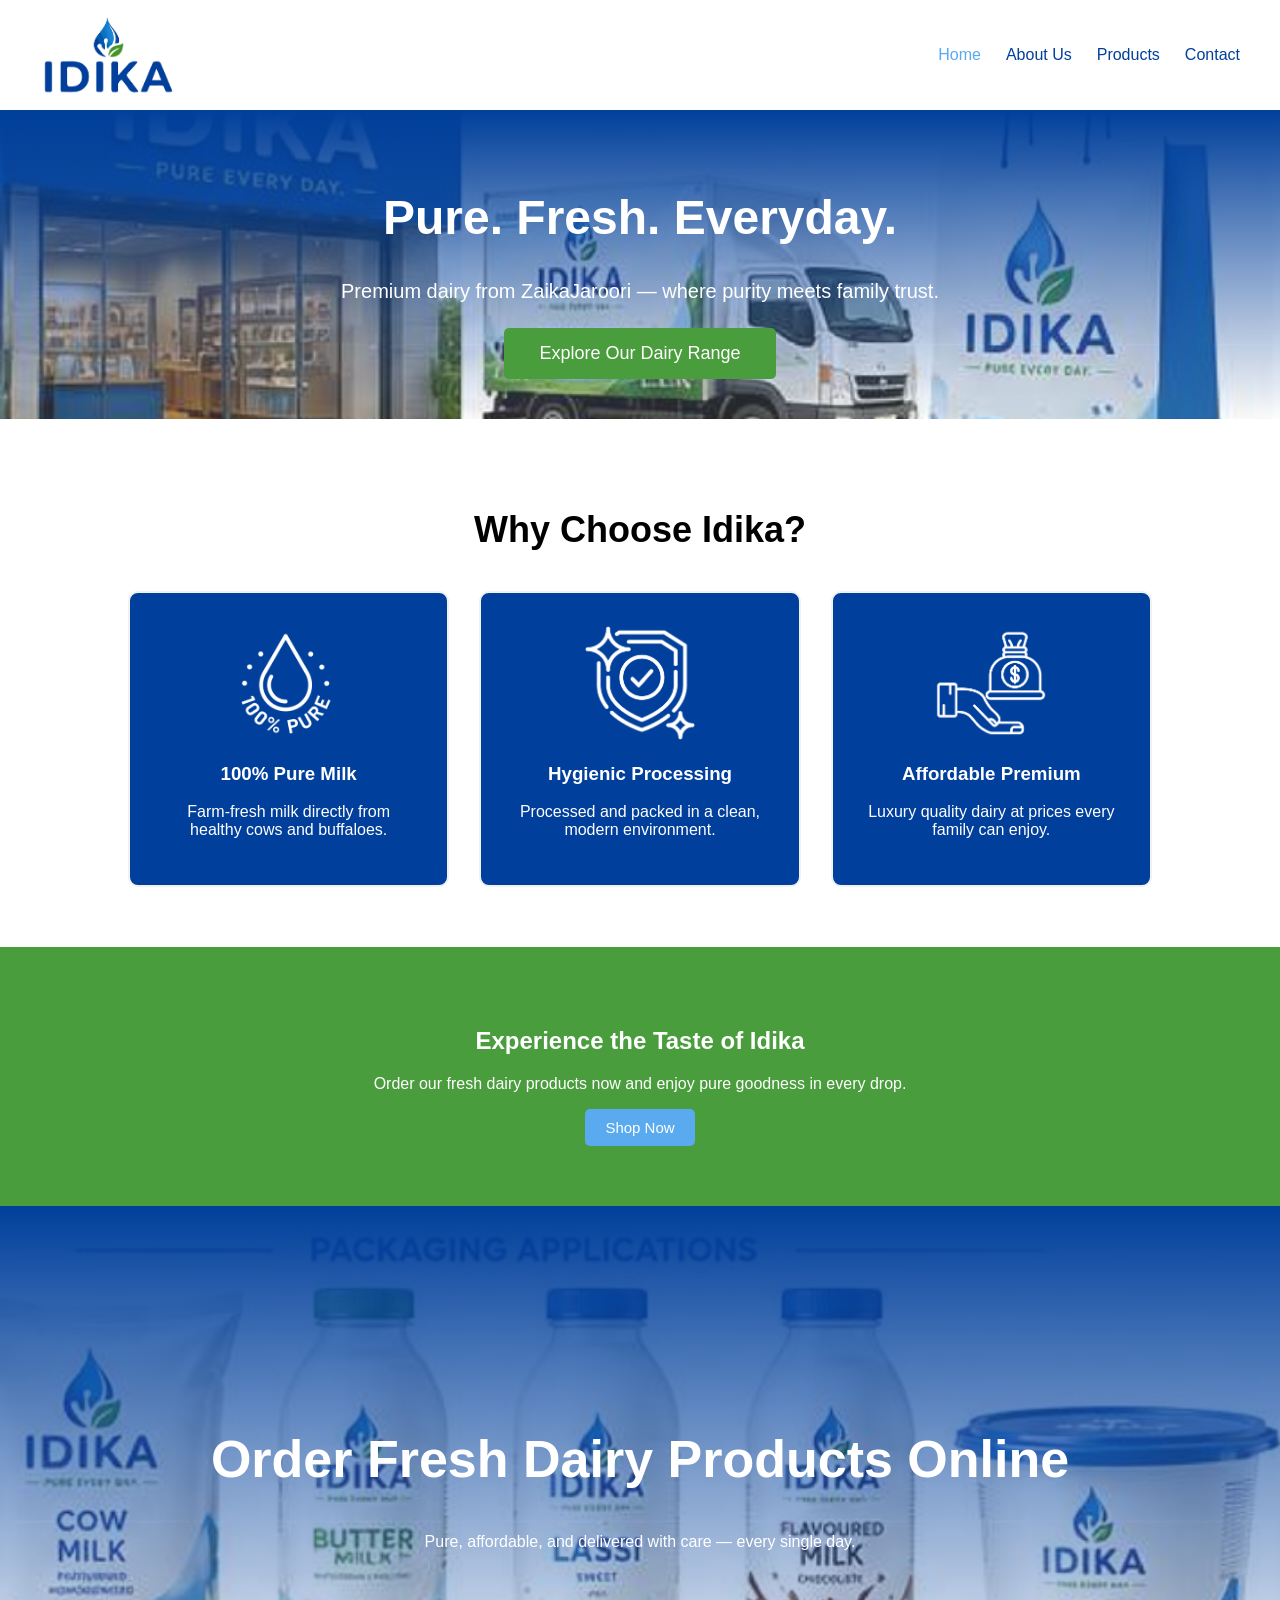
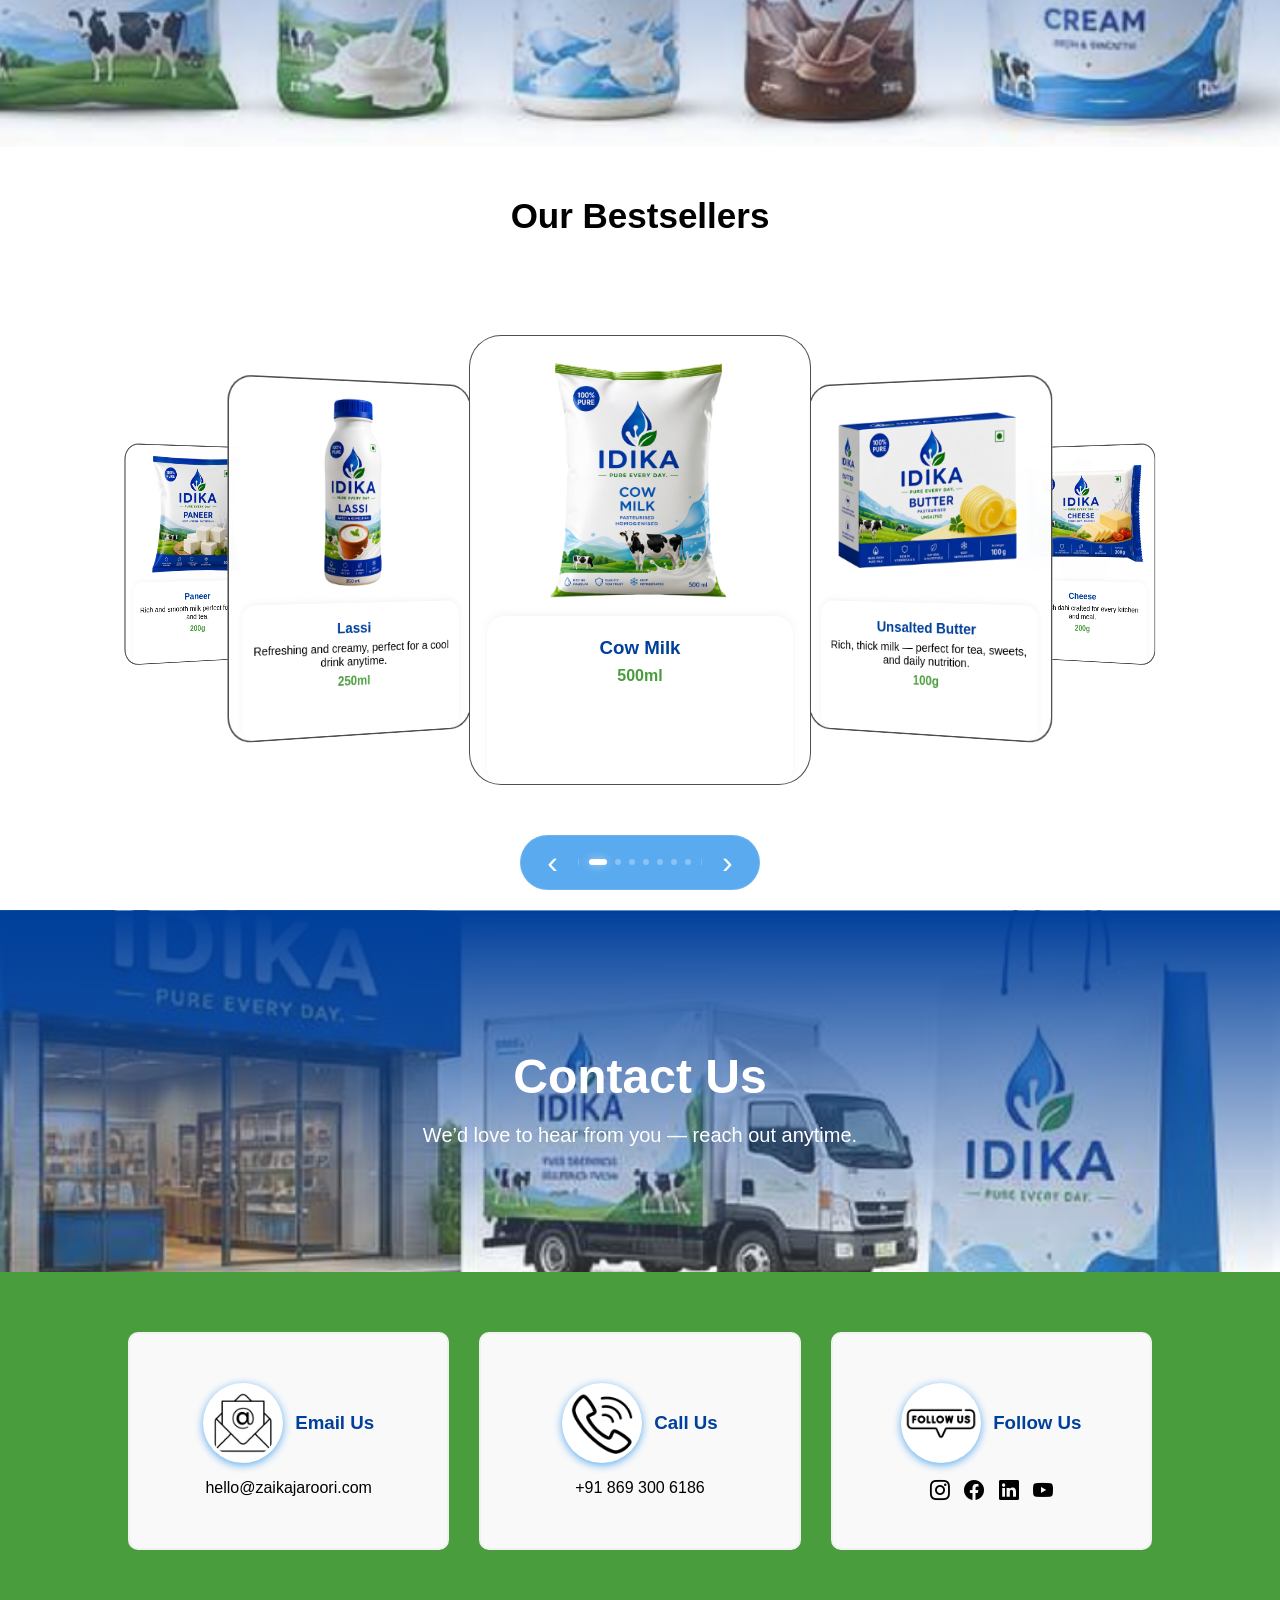
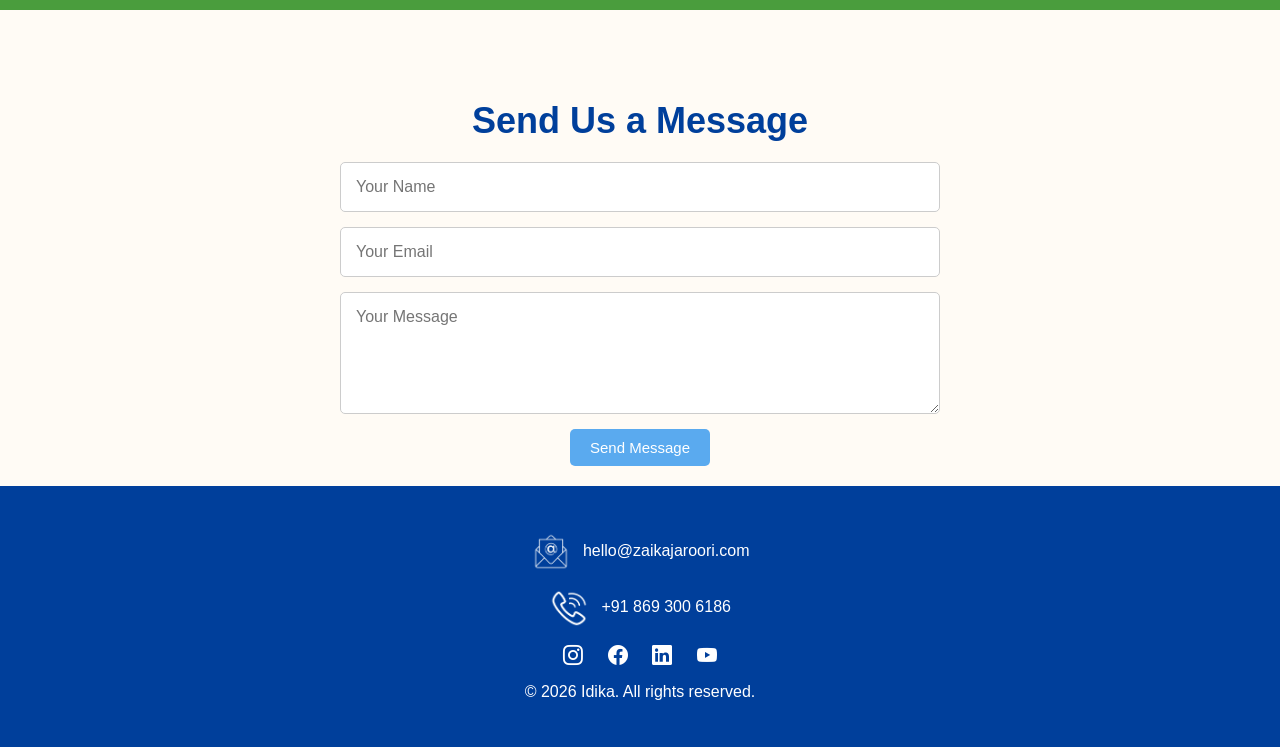
<file: index.html>
<!DOCTYPE html>
<html lang="en">

<head>
    <meta charset="UTF-8">
    <meta name="viewport" content="width=device-width, initial-scale=1.0">
    <title>Idika | Pure. Fresh. Everyday.</title>
    <link rel="icon" type="image/x-icon" href="./assets/images/favicon.png">
    <!-- Bootstrap Icons CDN -->
    <link rel="stylesheet" href="https://cdn.jsdelivr.net/npm/bootstrap-icons@1.10.5/font/bootstrap-icons.css">
    <link rel="stylesheet" href="./assets/css/style.css">

</head>

<body>

    <header>
        <div class="header-inner">
            <div class="logo">
                <a href="./index.html">
                    <img src="./assets/images/logo.png" alt="Idika logo">
                </a>
            </div>
            <button class="nav-toggle" aria-expanded="false" aria-label="Toggle navigation">
                <span></span>
                <span></span>
                <span></span>
            </button>
            <nav>
                <a class="active" aria-current="page" href="./index.html">Home</a>
                <a href="./about-us/about-us.html">About Us</a>
                <a href="./products/products.html">Products</a>
                <!--<a href="#shop-online">Shop Online</a>-->
                <a href="./contact/contact.html">Contact</a>
            </nav>
        </div>
    </header>

  

    <div class="hero" id="about">
        <h2>Pure. Fresh. Everyday.</h2>
        <p>Premium dairy from ZaikaJaroori — where purity meets family trust.</p>
        <button onclick="location.href='/products'">Explore Our Dairy Range</button>
    </div>

    <section>
        <h2>Why Choose Idika?</h2>
        <div class="features">
            <div class="feature">
                <img class="feature-badge" src="./assets/images/100%25-pure-milk-badge.png"
                    alt="100% pure milk badge">
                <h3>100% Pure Milk</h3>
                <p>Farm-fresh milk directly from healthy cows and buffaloes.</p>
            </div>
            <div class="feature">
                <img class="feature-badge" src="./assets/images/hygienic-dairy-processing-badge.png"
                    alt="Hygienic dairy processing badge">
                <h3>Hygienic Processing</h3>
                <p>Processed and packed in a clean, modern environment.</p>
            </div>
            <div class="feature">
                <img class="feature-badge" src="./assets/images/affordable-premium-dairy-badge.png"
                    alt="Affordable premium badge">
                <h3>Affordable Premium</h3>
                <p>Luxury quality dairy at prices every family can enjoy.</p>
            </div>
        </div>
    </section>

    <div class="cta">
        <h2>Experience the Taste of Idika</h2>
        <p>Order our fresh dairy products now and enjoy pure goodness in every drop.</p>
        <button onclick="location.href='/shop'">Shop Now</button>
    </div>

    <div class="product-banner" id="products">
        <h2>Order Fresh Dairy Products Online</h2>
        <p>Pure, affordable, and delivered with care — every single day.</p>
    </div>


    <div class="carousels-container">

        <h2>Our Bestsellers</h2>
        <div class="carousel-stage" id="carousel-stage">
            <div class="carousel-card" id="card-0">
                <a class="carousel-product" href="./products/cow-milk.html">
                    <img src="./assets/images/idika-cow-milk.png" alt="Cow Milk">
                    <div class="product-info">
                        <h3>Cow Milk</h3>
                        <p></p>
                        <span>500ml</span>
                    </div>
                </a>
            </div>
            <div class="carousel-card" id="card-1">
                <a class="carousel-product" href="./products/unsalted-butter.html">
                    <img src="./assets/images/idika-unsalted-butter.png" alt="unsalted Butter">
                    <div class="product-info">
                        <h3>Unsalted Butter</h3>
                        <p>Rich, thick milk — perfect for tea, sweets, and daily nutrition.</p>
                        <span>100g</span>
                    </div>
                </a>
            </div>
            <div class="carousel-card" id="card-2">
                <a class="carousel-product" href="./products/toned-milk.html">
                    <img src="./assets/images/idika-toned-milk.png" alt="Toned Milk">
                    <div class="product-info">
                        <h3>Toned Milk</h3>
                        <p>Cool, thick, and natural — the perfect balance of taste and health.</p>
                        <span>1 Litre</span>
                    </div>
                </a>
            </div>
            <div class="carousel-card" id="card-3">
                <a class="carousel-product" href="./products/cheese.html">
                    <img src="./assets/images/idika-cheese.png" alt="Cheese">
                    <div class="product-info">
                        <h3>Cheese</h3>
                        <p>Soft, fresh dahi crafted for every kitchen and meal.</p>
                        <span>200g</span>
                    </div>
                </a>
            </div>
            <div class="carousel-card" id="card-4">
                <a class="carousel-product" href="./products/curd.html">
                    <img src="./assets/images/idika-curd.png" alt="Curd">
                    <div class="product-info">
                        <h3>Curd</h3>
                        <p>Melts perfectly — delicious, creamy, and made from pure milk.</p>
                        <span>400g</span>
                    </div>
                </a>
            </div>
            <div class="carousel-card" id="card-5">
                <a class="carousel-product" href="./products/paneer.html">
                    <img src="./assets/images/idika-paneer.png" alt="Paneer">
                    <div class="product-info">
                        <h3>Paneer</h3>
                        <p>Rich and smooth milk perfect for cooking and tea.</p>
                        <span>200g</span>
                    </div>
                </a>
            </div>
            <div class="carousel-card" id="card-6">
                <a class="carousel-product" href="./products/lassi.html">
                    <img src="./assets/images/idika-lassi.png" alt="Lassi">
                    <div class="product-info">
                        <h3>Lassi</h3>
                        <p>Refreshing and creamy, perfect for a cool drink anytime.</p>
                        <span>250ml</span>
                    </div>
                </a>
            </div>
        </div>

        <div class="carousel-controls">
            <button id="prev-btn" class="nav-btn">‹</button>

            <div class="pagination-indicators" id="pagination-dots">
            </div>

            <button id="next-btn" class="nav-btn">›</button>
        </div>
    </div>
    <script>
        const stage = document.getElementById("carousel-stage");
        const cards = Array.from(stage.querySelectorAll(".carousel-card"));
        const dotsContainer = document.getElementById("pagination-dots");
        let activeIndex = 0;
        const total = cards.length;

        // 1. Initial Render (Run Once)
        function init() {
            cards.forEach((card, index) => {
                card.id = `card-${index}`;

                const link = card.querySelector('a.carousel-product');
                card.addEventListener('click', () => {
                    if (link && link.href) {
                        window.open(link.href, '_self');
                    } else {
                        activeIndex = index;
                        update();
                    }
                });

                const dot = document.createElement("div");
                dot.className = "dot";
                dot.id = `dot-${index}`;
                dot.onclick = () => {
                    activeIndex = index;
                    update();
                };
                dotsContainer.appendChild(dot);
            });

            update(); // First placement
        }

        // 2. The "Update" function (Triggers the smooth transition)
        function update() {
            cards.forEach((_, index) => {
                const card = document.getElementById(`card-${index}`);
                const dot = document.getElementById(`dot-${index}`);

                // Circular Offset Math
                let offset = index - activeIndex;
                if (offset > Math.floor(total / 2)) offset -= total;
                if (offset < -Math.floor(total / 2)) offset += total;

                // Apply classes based on offset
                let positionClass = "hidden";
                if (offset === 0) positionClass = "active";
                else if (offset === -1) positionClass = "left";
                else if (offset === 1) positionClass = "right";
                else if (offset < -1) positionClass = "far-left";
                else if (offset > 1) positionClass = "far-right";

                card.className = `carousel-card ${positionClass}`;
                dot.className = `dot ${index === activeIndex ? "active" : ""}`;
            });
        }

        // Navigation
        const next = () => {
            activeIndex = (activeIndex + 1) % total;
            update();
        };
        const prev = () => {
            activeIndex = (activeIndex - 1 + total) % total;
            update();
        };

        document.getElementById("next-btn").onclick = next;
        document.getElementById("prev-btn").onclick = prev;

        // Autoplay for 3D carousel
        let autoplayInterval = null;
        function startAutoplay() {
            if (autoplayInterval) return;
            autoplayInterval = setInterval(next, 4000);
        }
        function stopAutoplay() {
            clearInterval(autoplayInterval);
            autoplayInterval = null;
        }
        // Pause on hover
        const carouselsContainer = document.querySelector('.carousels-container');
        if (carouselsContainer) {
            carouselsContainer.addEventListener('mouseenter', stopAutoplay);
            carouselsContainer.addEventListener('mouseleave', startAutoplay);
        }

        // Keyboard Support
        window.addEventListener("keydown", (e) => {
            if (e.key === "ArrowRight") next();
            if (e.key === "ArrowLeft") prev();
        });

        init();
        startAutoplay();

    </script>


    <div class="hero" id="contact">
        <h2>Contact Us</h2>
        <p>We’d love to hear from you — reach out anytime.</p>
    </div>

    <section class="contact-info">
        <div class="contact-card">
            <h3> <img src="./assets/images/email-us.png" alt=""> Email Us</h3>
            <p><a href="mailto:hello@zaikajaroori.com">hello@zaikajaroori.com</a></p>
        </div>

        <div class="contact-card">
            <h3> <img src="./assets/images/call-us.png" alt=""> Call Us</h3>
            <p><a href="tel:+918693006186">+91 869 300 6186</a></p>
        </div>

        <div class="contact-card">
            <h3> <img src="./assets/images/follow-us.png" alt=""> Follow Us</h3>
            <p>
                <a aria-label="Instagram" href="https://www.instagram.com/Zaikajaroori" target="_blank">
                    <i class="bi bi-instagram social-icon" aria-hidden="true"></i>
                </a>
                <a aria-label="Facebook" href="https://www.facebook.com/Zaikajaroori" target="_blank">
                    <i class="bi bi-facebook social-icon" aria-hidden="true"></i>
                </a>
                <a aria-label="LinkedIn" href="https://www.linkedin.com/company/Zaikajaroori" target="_blank">
                    <i class="bi bi-linkedin social-icon" aria-hidden="true"></i>
                </a>
                <a aria-label="YouTube" href="https://www.youtube.com/@Zaikajaroori" target="_blank">
                    <i class="bi bi-youtube social-icon" aria-hidden="true"></i>
                </a>
            </p>
        </div>
    </section>

    <section class="form-section">
        <h2>Send Us a Message</h2>
        <form onsubmit="event.preventDefault(); alert('Message sent successfully!');">
            <input type="text" placeholder="Your Name" required>
            <input type="email" placeholder="Your Email" required>
            <textarea rows="5" placeholder="Your Message" required></textarea>
            <button type="submit">Send Message</button>
        </form>

    </section>

    <footer>
        <p> <img src="./assets/images/email-us.png" alt=""> hello@zaikajaroori.com </p>
        <p> <img src="./assets/images/call-us.png" alt=""> +91 869 300 6186</p>
        <p>
            <a aria-label="Instagram" href="https://www.instagram.com/Zaikajaroori" target="_blank">
                <i class="bi bi-instagram social-icon" aria-hidden="true"></i>
            </a>
            <a aria-label="Facebook" href="https://www.facebook.com/Zaikajaroori" target="_blank">
                <i class="bi bi-facebook social-icon" aria-hidden="true"></i>
            </a>
            <a aria-label="LinkedIn" href="https://www.linkedin.com/company/Zaikajaroori" target="_blank">
                <i class="bi bi-linkedin social-icon" aria-hidden="true"></i>
            </a>
            <a aria-label="YouTube" href="https://www.youtube.com/@Zaikajaroori" target="_blank">
                <i class="bi bi-youtube social-icon" aria-hidden="true"></i>
            </a>
        </p>
        <p>© 2026 Idika. All rights reserved.</p>
    </footer>

    <script src="./assets/js/script.js"></script>

</body>


</html>
</file>
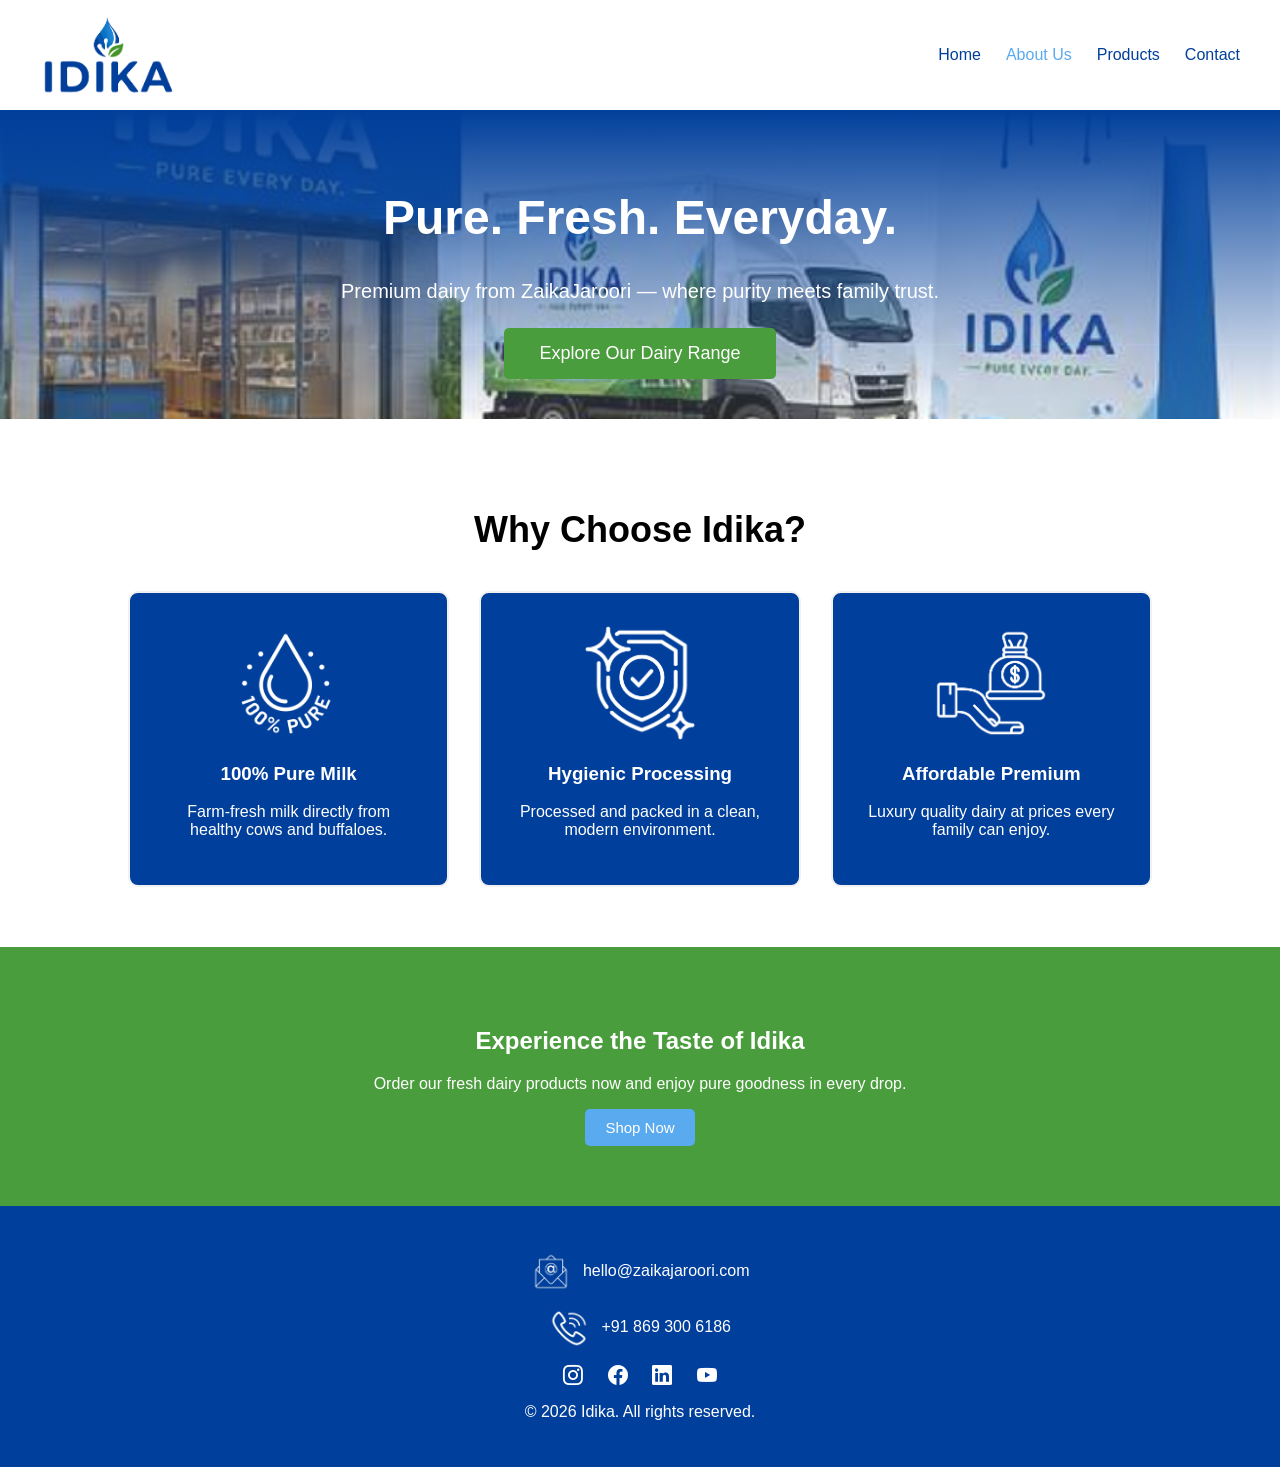
<file: about-us/about-us.html>
<!DOCTYPE html>
<html lang="en">

<head>
    <meta charset="UTF-8">
    <meta name="viewport" content="width=device-width, initial-scale=1.0">
    <title>Idika | Pure. Fresh. Everyday.</title>
    <link rel="icon" type="image/x-icon" href="../assets/images/favicon.png">
    <!-- Bootstrap Icons CDN -->
    <link rel="stylesheet" href="https://cdn.jsdelivr.net/npm/bootstrap-icons@1.10.5/font/bootstrap-icons.css">
    <link rel="stylesheet" href="../assets/css/style.css">

</head>

<body>

    <header>
        <div class="header-inner">
            <div class="logo">
                <a href="../index.html">
                    <img src="../assets/images/logo.png" alt="Idika logo">
                </a>
            </div>
            <button class="nav-toggle" aria-expanded="false" aria-label="Toggle navigation">
                <span></span>
                <span></span>
                <span></span>
            </button>
            <nav>
                <a href="../index.html">Home</a>
                <a class="active" aria-current="page" href="../about-us/about-us.html">About Us</a>
                <a href="../products/products.html">Products</a>
                <!--<a href="#shop-online">Shop Online</a>-->
                <a href="../contact/contact.html">Contact</a>
            </nav>
        </div>
    </header>

  

    <div class="hero" id="about">
        <h2>Pure. Fresh. Everyday.</h2>
        <p>Premium dairy from ZaikaJaroori — where purity meets family trust.</p>
        <button onclick="location.href='/products'">Explore Our Dairy Range</button>
    </div>

    <section>
        <h2>Why Choose Idika?</h2>
        <div class="features">
            <div class="feature">
                <img class="feature-badge" src="../assets/images/100%25-pure-milk-badge.png"
                    alt="100% pure milk badge">
                <h3>100% Pure Milk</h3>
                <p>Farm-fresh milk directly from healthy cows and buffaloes.</p>
            </div>
            <div class="feature">
                <img class="feature-badge" src="../assets/images/hygienic-dairy-processing-badge.png"
                    alt="Hygienic dairy processing badge">
                <h3>Hygienic Processing</h3>
                <p>Processed and packed in a clean, modern environment.</p>
            </div>
            <div class="feature">
                <img class="feature-badge" src="../assets/images/affordable-premium-dairy-badge.png"
                    alt="Affordable premium badge">
                <h3>Affordable Premium</h3>
                <p>Luxury quality dairy at prices every family can enjoy.</p>
            </div>
        </div>
    </section>

    <div class="cta">
        <h2>Experience the Taste of Idika</h2>
        <p>Order our fresh dairy products now and enjoy pure goodness in every drop.</p>
        <button onclick="location.href='../products'">Shop Now</button>
    </div>

    <footer>
        <p> <img src="../assets/images/email-us.png" alt=""> hello@zaikajaroori.com </p>
        <p> <img src="../assets/images/call-us.png" alt=""> +91 869 300 6186</p>
        <p>
            <a aria-label="Instagram" href="https://www.instagram.com/Zaikajaroori" target="_blank">
                <i class="bi bi-instagram social-icon" aria-hidden="true"></i>
            </a>
            <a aria-label="Facebook" href="https://www.facebook.com/Zaikajaroori" target="_blank">
                <i class="bi bi-facebook social-icon" aria-hidden="true"></i>
            </a>
            <a aria-label="LinkedIn" href="https://www.linkedin.com/company/Zaikajaroori" target="_blank">
                <i class="bi bi-linkedin social-icon" aria-hidden="true"></i>
            </a>
            <a aria-label="YouTube" href="https://www.youtube.com/@Zaikajaroori" target="_blank">
                <i class="bi bi-youtube social-icon" aria-hidden="true"></i>
            </a>
        </p>
        <p>© 2026 Idika. All rights reserved.</p>
    </footer>

    <script src="../assets/js/script.js"></script>

</body>


</html>
</file>
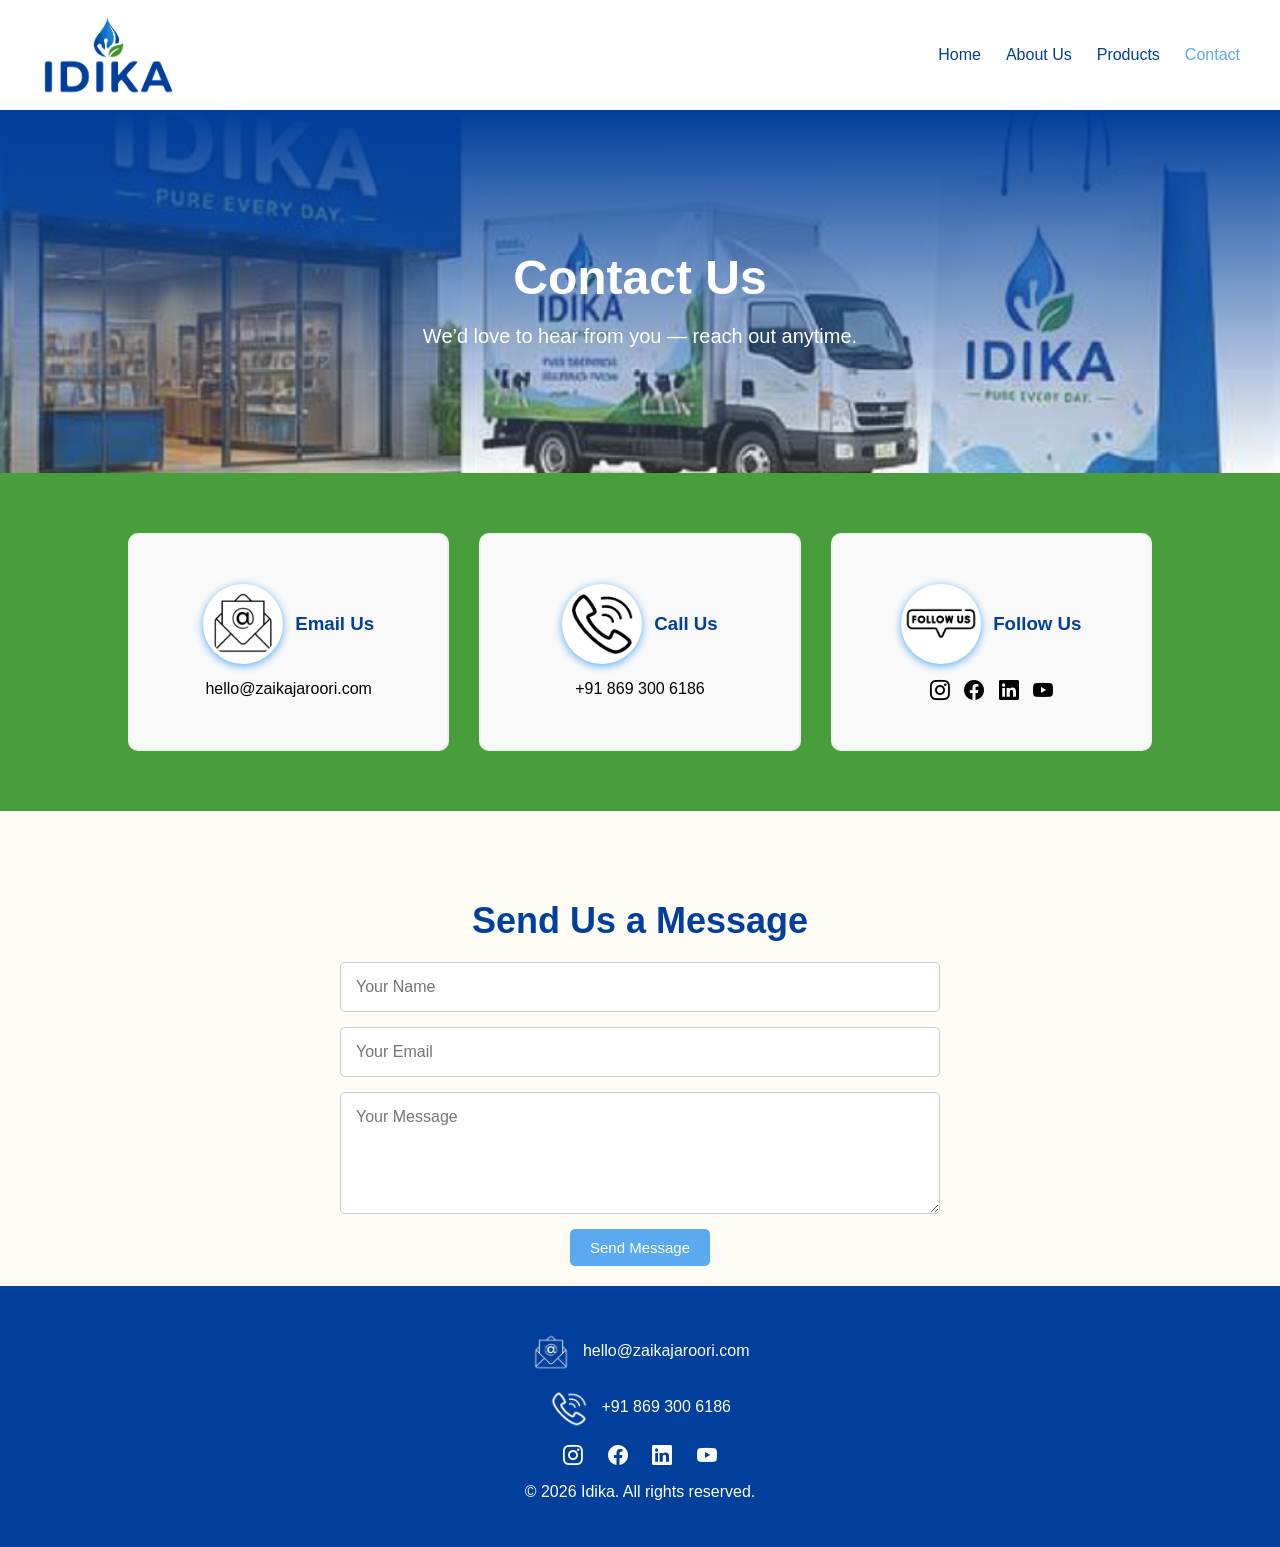
<file: contact/contact.html>
<!DOCTYPE html>
<html lang="en">

<head>
    <meta charset="UTF-8">
    <meta name="viewport" content="width=device-width, initial-scale=1.0">
    <title>Contact Us | Idika</title>
    <link rel="icon" type="image/x-icon" href="../assets/images/favicon.png">
    <link rel="stylesheet" href="https://cdn.jsdelivr.net/npm/bootstrap-icons@1.10.5/font/bootstrap-icons.css">
    <link rel="stylesheet" href="../assets/css/style.css">
</head>

<body>
    <header>
        <div class="header-inner">
            <div class="logo">
                <a href="../index.html">
                    <img src="../assets/images/logo.png" alt="Idika logo">
                </a>
            </div>
            <button class="nav-toggle" aria-expanded="false" aria-label="Toggle navigation">
                <span></span>
                <span></span>
                <span></span>
            </button>
            <nav>
                <a href="../index.html">Home</a>
                <a href="../about-us/about-us.html">About Us</a>
                <a href="../products/products.html">Products</a>
                <a class="active" aria-current="page" href="../contact/contact.html">Contact</a>
            </nav>
        </div>
    </header>

    <main>
        <div class="hero" id="contact">
            <h2>Contact Us</h2>
            <p>We’d love to hear from you — reach out anytime.</p>
        </div>

        <section class="contact-info" aria-label="Contact Idika">
            <div class="contact-card">
                <h3><img src="../assets/images/email-us.png" alt=""> Email Us</h3>
                <p><a href="mailto:hello@zaikajaroori.com">hello@zaikajaroori.com</a></p>
            </div>

            <div class="contact-card">
                <h3><img src="../assets/images/call-us.png" alt=""> Call Us</h3>
                <p><a href="tel:+918693006186">+91 869 300 6186</a></p>
            </div>

            <div class="contact-card">
                <h3><img src="../assets/images/follow-us.png" alt=""> Follow Us</h3>
                <p>
                    <a aria-label="Instagram" href="https://www.instagram.com/Zaikajaroori" target="_blank" rel="noopener noreferrer">
                        <i class="bi bi-instagram social-icon" aria-hidden="true"></i>
                    </a>
                    <a aria-label="Facebook" href="https://www.facebook.com/Zaikajaroori" target="_blank" rel="noopener noreferrer">
                        <i class="bi bi-facebook social-icon" aria-hidden="true"></i>
                    </a>
                    <a aria-label="LinkedIn" href="https://www.linkedin.com/company/Zaikajaroori" target="_blank" rel="noopener noreferrer">
                        <i class="bi bi-linkedin social-icon" aria-hidden="true"></i>
                    </a>
                    <a aria-label="YouTube" href="https://www.youtube.com/@Zaikajaroori" target="_blank" rel="noopener noreferrer">
                        <i class="bi bi-youtube social-icon" aria-hidden="true"></i>
                    </a>
                </p>
            </div>
        </section>

        <section class="form-section">
            <h2>Send Us a Message</h2>
            <form onsubmit="event.preventDefault(); alert('Message sent successfully!');">
                <input type="text" name="name" placeholder="Your Name" aria-label="Your Name" required>
                <input type="email" name="email" placeholder="Your Email" aria-label="Your Email" required>
                <textarea name="message" rows="5" placeholder="Your Message" aria-label="Your Message" required></textarea>
                <button type="submit">Send Message</button>
            </form>
        </section>
    </main>

    <footer>
        <p><img src="../assets/images/email-us.png" alt=""> hello@zaikajaroori.com</p>
        <p><img src="../assets/images/call-us.png" alt=""> +91 869 300 6186</p>
        <p>
            <a aria-label="Instagram" href="https://www.instagram.com/Zaikajaroori" target="_blank" rel="noopener noreferrer">
                <i class="bi bi-instagram social-icon" aria-hidden="true"></i>
            </a>
            <a aria-label="Facebook" href="https://www.facebook.com/Zaikajaroori" target="_blank" rel="noopener noreferrer">
                <i class="bi bi-facebook social-icon" aria-hidden="true"></i>
            </a>
            <a aria-label="LinkedIn" href="https://www.linkedin.com/company/Zaikajaroori" target="_blank" rel="noopener noreferrer">
                <i class="bi bi-linkedin social-icon" aria-hidden="true"></i>
            </a>
            <a aria-label="YouTube" href="https://www.youtube.com/@Zaikajaroori" target="_blank" rel="noopener noreferrer">
                <i class="bi bi-youtube social-icon" aria-hidden="true"></i>
            </a>
        </p>
        <p>© 2026 Idika. All rights reserved.</p>
    </footer>

    <script src="../assets/js/script.js"></script>
</body>

</html>
</file>
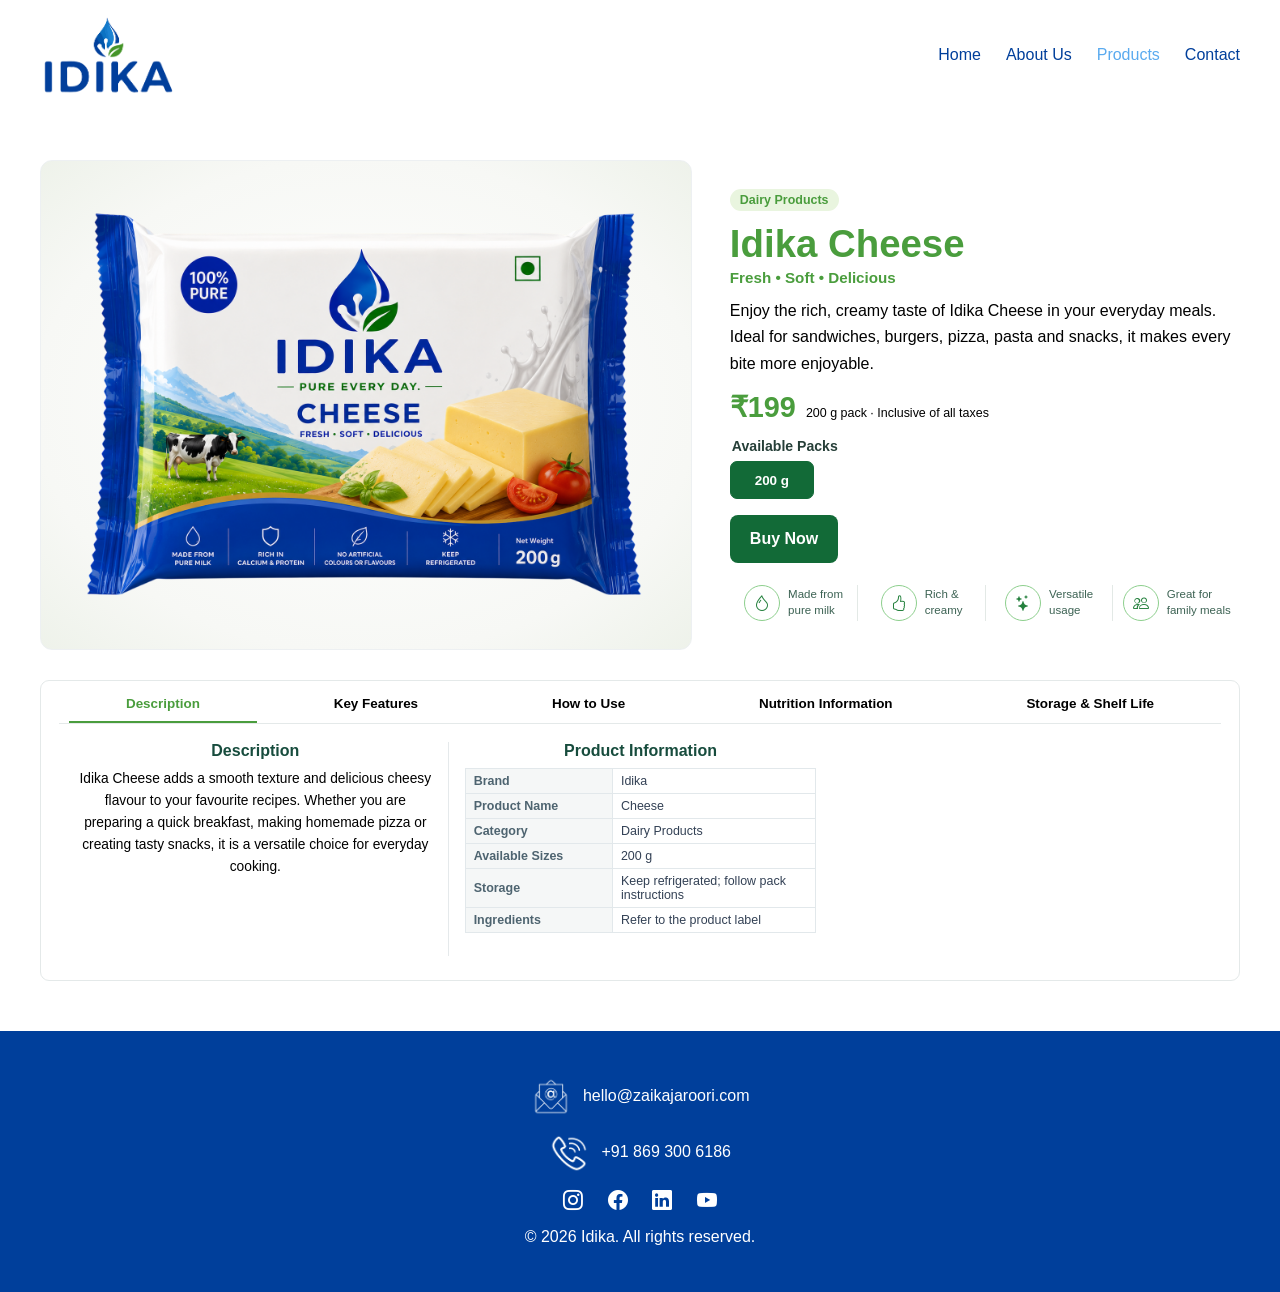
<file: products/cheese.html>
<!DOCTYPE html>
<html lang="en">

<head>
    <meta charset="UTF-8">
    <meta name="viewport" content="width=device-width, initial-scale=1.0">
    <title>Cheese | Idika</title>
    <link rel="icon" type="image/x-icon" href="../assets/images/favicon.png">
    <!-- Bootstrap Icons CDN -->
    <link rel="stylesheet" href="https://cdn.jsdelivr.net/npm/bootstrap-icons@1.10.5/font/bootstrap-icons.css">
    <link rel="stylesheet" href="../assets/css/style.css">
</head>

<body>

    <header>
        <div class="header-inner">
            <div class="logo">
                <a href="../index.html">
                    <img src="../assets/images/logo.png" alt="Idika logo">
                </a>
            </div>
            <button class="nav-toggle" aria-expanded="false" aria-label="Toggle navigation">
                <span></span>
                <span></span>
                <span></span>
            </button>
            <nav>
                <a href="../index.html">Home</a>
                <a href="../about-us/about-us.html">About Us</a>
                <a class="active" aria-current="page" href="../products/products.html">Products</a>
                <!--<a href="#shop-online">Shop Online</a>-->
                <a href="../contact/contact.html">Contact</a>
            </nav>
        </div>
    </header>  

    <main class="products-product-page">
        <div class="products-overview" aria-label="Idika Cheese product details">
            <div class="products-gallery">
                <div class="products-main-image">
                    <img src="../assets/images/idika-cheese.png" alt="Idika Cheese 200 gram pack">
                </div>
            </div>

            <div class="products-summary">
                <span class="category-label">Dairy Products</span>
                <h1>Idika Cheese</h1>
                <p class="products-tagline">Fresh <span>•</span> Soft <span>•</span> Delicious</p>
                <p class="products-description">Enjoy the rich, creamy taste of Idika Cheese in your everyday meals. Ideal for sandwiches, burgers, pizza, pasta and snacks, it makes every bite more enjoyable.</p>

                <div class="products-price">
                    <strong id="products-price">₹199</strong>
                    <span id="products-price-note">200 g pack · Inclusive of all taxes</span>
                </div>

                <fieldset class="pack-options">
                    <legend>Available Packs</legend>
                    <label class="pack-option">
                        <input type="radio" name="products-pack" value="200 g" data-price="199" checked>
                        <span>200 g</span>
                    </label>
                </fieldset>

                <!-- <div class="quantity-control">
                    <span>Quantity</span>
                    <div class="quantity-input">
                        <button type="button" data-quantity-change="-1" aria-label="Decrease quantity">−</button>
                        <input id="products-quantity" type="number" value="1" min="1" max="99" aria-label="Quantity" readonly>
                        <button type="button" data-quantity-change="1" aria-label="Increase quantity">+</button>
                    </div>
                </div>-->

                <button type="button" class="buy-now-button" id="buy-products-now">Buy Now</button>

                <ul class="products-benefits" aria-label="Product highlights">
                    <li><i class="bi bi-droplet"></i><span>Made from<br>pure milk</span></li>
                    <li><i class="bi bi-hand-thumbs-up"></i><span>Rich &amp;<br>creamy</span></li>
                    <li><i class="bi bi-stars"></i><span>Versatile<br>usage</span></li>
                    <li><i class="bi bi-people"></i><span>Great for<br>family meals</span></li>
                </ul>
            </div>
        </div>

        <section class="products-information" aria-label="More about Idika Cheese">
            <div class="information-tabs" role="tablist" aria-label="Product information">
                <button type="button" role="tab" id="tab-about" aria-controls="panel-about" aria-selected="true" data-tab="about">Description</button>
                <button type="button" role="tab" id="tab-features" aria-controls="panel-features" aria-selected="false" data-tab="features" tabindex="-1">Key Features</button>
                <button type="button" role="tab" id="tab-use" aria-controls="panel-use" aria-selected="false" data-tab="use" tabindex="-1">How to Use</button>
                <button type="button" role="tab" id="tab-nutrition" aria-controls="panel-nutrition" aria-selected="false" data-tab="nutrition" tabindex="-1">Nutrition Information</button>
                <button type="button" role="tab" id="tab-storage" aria-controls="panel-storage" aria-selected="false" data-tab="storage" tabindex="-1">Storage &amp; Shelf Life</button>
            </div>

            <div class="information-panel" id="panel-about" role="tabpanel" aria-labelledby="tab-about" data-panel="about">
                <div class="information-column">
                    <h2>Description</h2>
                    <p>Idika Cheese adds a smooth texture and delicious cheesy flavour to your favourite recipes. Whether you are preparing a quick breakfast, making homemade pizza or creating tasty snacks, it is a versatile choice for everyday cooking.</p>
                </div>
                <div class="information-column">
                    <h2>Product Information</h2>
                    <table class="product-specifications">
                        <tbody>
                            <tr><th scope="row">Brand</th><td>Idika</td></tr>
                            <tr><th scope="row">Product Name</th><td>Cheese</td></tr>
                            <tr><th scope="row">Category</th><td>Dairy Products</td></tr>
                            <tr><th scope="row">Available Sizes</th><td>200 g</td></tr>
                            <tr><th scope="row">Storage</th><td>Keep refrigerated; follow pack instructions</td></tr>
                            <tr><th scope="row">Ingredients</th><td>Refer to the product label</td></tr>
                        </tbody>
                    </table>
                </div>
            </div>

            <div class="information-panel" id="panel-features" role="tabpanel" aria-labelledby="tab-features" data-panel="features" hidden>
                <div class="information-column">
                    <h2>Key Features</h2>
                    <ul class="feature-list">
                        <li><i class="bi bi-check-circle-fill"></i> Creamy texture and cheesy flavour</li>
                        <li><i class="bi bi-check-circle-fill"></i> Suitable for multiple recipes</li>
                        <li><i class="bi bi-check-circle-fill"></i> Ideal for home cooking and snacks</li>
                        <li><i class="bi bi-check-circle-fill"></i> Easy to use in everyday meals</li>
                    </ul>
                </div>
            </div>

            <div class="information-panel" id="panel-use" role="tabpanel" aria-labelledby="tab-use" data-panel="use" hidden>
                <div class="information-column">
                    <h2>How to Use</h2>
                    <p>Use Idika Cheese in sandwiches, burgers, pizza, pasta, wraps and other favourite recipes.</p>
                </div>
            </div>

            <div class="information-panel" id="panel-nutrition" role="tabpanel" aria-labelledby="tab-nutrition" data-panel="nutrition" hidden>
                <div class="information-column">
                    <h2>Nutrition Information</h2>
                    <p>Please refer to the nutrition facts printed on the actual product packaging.</p>
                </div>
            </div>

            <div class="information-panel" id="panel-storage" role="tabpanel" aria-labelledby="tab-storage" data-panel="storage" hidden>
                <div class="information-column">
                    <h2>Storage &amp; Shelf Life</h2>
                    <p>Keep refrigerated. Refer to the actual product packaging for storage details and shelf life.</p>
                </div>
            </div>
        </section>

    </main>

    <footer>
        <p> <img src="../assets/images/email-us.png" alt=""> hello@zaikajaroori.com </p>
        <p> <img src="../assets/images/call-us.png" alt=""> +91 869 300 6186</p>
        <p>
            <a aria-label="Instagram" href="https://www.instagram.com/Zaikajaroori" target="_blank">
                <i class="bi bi-instagram social-icon" aria-hidden="true"></i>
            </a>
            <a aria-label="Facebook" href="https://www.facebook.com/Zaikajaroori" target="_blank">
                <i class="bi bi-facebook social-icon" aria-hidden="true"></i>
            </a>
            <a aria-label="LinkedIn" href="https://www.linkedin.com/company/Zaikajaroori" target="_blank">
                <i class="bi bi-linkedin social-icon" aria-hidden="true"></i>
            </a>
            <a aria-label="YouTube" href="https://www.youtube.com/@Zaikajaroori" target="_blank">
                <i class="bi bi-youtube social-icon" aria-hidden="true"></i>
            </a>
        </p>
        <p>© 2026 Idika. All rights reserved.</p>
    </footer>

    <script src="../assets/js/product-page.js"></script>
    <script src="../assets/js/cheese.js"></script>
    <script src="../assets/js/script.js"></script>
    
</body>

</html>
</file>
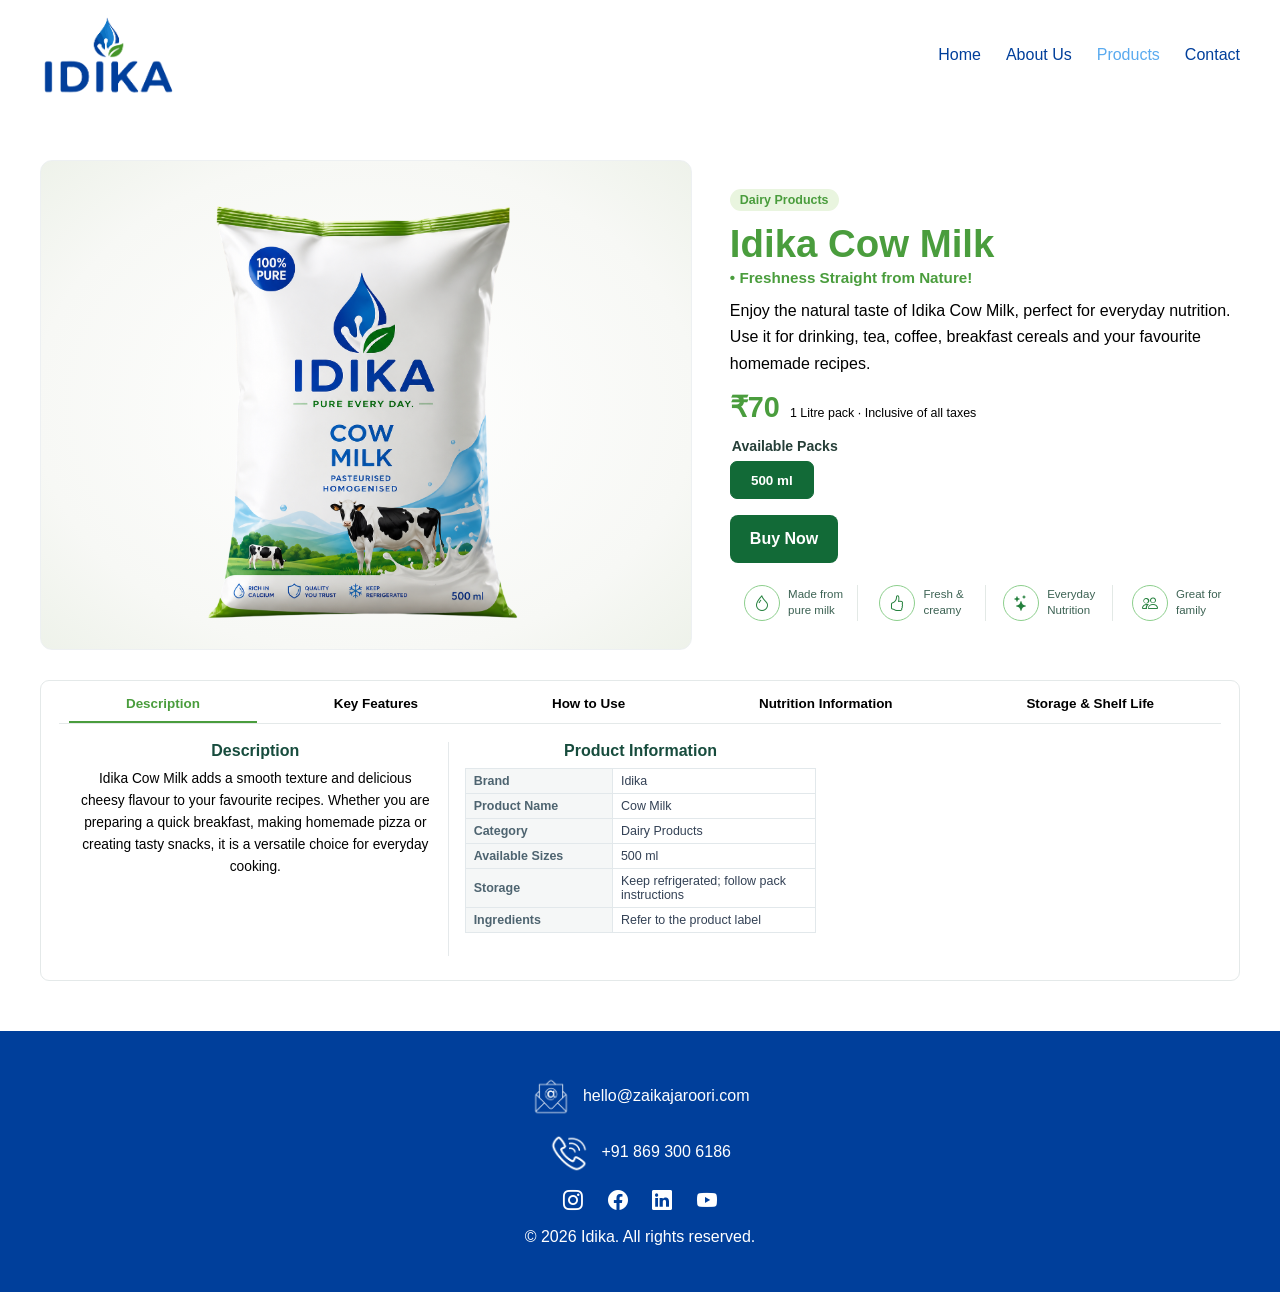
<file: products/cow-milk.html>
<!DOCTYPE html>
<html lang="en">

<head>
    <meta charset="UTF-8">
    <meta name="viewport" content="width=device-width, initial-scale=1.0">
    <title>Cow Milk | Idika</title>
    <link rel="icon" type="image/x-icon" href="../assets/images/favicon.png">
    <!-- Bootstrap Icons CDN -->
    <link rel="stylesheet" href="https://cdn.jsdelivr.net/npm/bootstrap-icons@1.10.5/font/bootstrap-icons.css">
    <link rel="stylesheet" href="../assets/css/style.css">

</head>

<body>

    <header>
        <div class="header-inner">
            <div class="logo">
                <a href="../index.html">
                    <img src="../assets/images/logo.png" alt="Idika logo">
                </a>
            </div>
            <button class="nav-toggle" aria-expanded="false" aria-label="Toggle navigation">
                <span></span>
                <span></span>
                <span></span>
            </button>
            <nav>
                <a href="../index.html">Home</a>
                <a href="../about-us/about-us.html">About Us</a>
                <a class="active" aria-current="page" href="../products/products.html">Products</a>
                <!--<a href="#shop-online">Shop Online</a>-->
                <a href="../contact/contact.html">Contact</a>
            </nav>
        </div>
    </header>

    <main class="products-product-page">
        <div class="products-overview" aria-label="Idika Cow Milk product details">
            <div class="products-gallery">
                <div class="products-main-image">
                    <img src="../assets/images/idika-cow-milk.png" alt="Idika Cow Milk 1L pack">
                </div>
            </div>

            <div class="products-summary">
                <span class="category-label">Dairy Products</span>
                <h1>Idika Cow Milk</h1>
                <p class="products-tagline"><span>•</span> Freshness Straight from Nature!</p>
                <p class="products-description">Enjoy the natural taste of Idika Cow Milk, perfect for everyday nutrition. Use it for drinking, tea, coffee, breakfast cereals and your favourite homemade recipes.</p>

                <div class="products-price">
                    <strong id="products-price">₹70</strong>
                    <span id="products-price-note">1 Litre pack · Inclusive of all taxes</span>
                </div>

                <fieldset class="pack-options">
                    <legend>Available Packs</legend>
                    <label class="pack-option">
                        <input type="radio" name="products-pack" value="500 ml" data-price="35" checked>
                        <span>500 ml</span>
                    </label>
                </fieldset>

                <!-- <div class="quantity-control">
                    <span>Quantity</span>
                    <div class="quantity-input">
                        <button type="button" data-quantity-change="-1" aria-label="Decrease quantity">−</button>
                        <input id="products-quantity" type="number" value="1" min="1" max="99" aria-label="Quantity" readonly>
                        <button type="button" data-quantity-change="1" aria-label="Increase quantity">+</button>
                    </div>
                </div>-->

                <button type="button" class="buy-now-button" id="buy-products-now">Buy Now</button>

                <ul class="products-benefits" aria-label="Product highlights">
                    <li><i class="bi bi-droplet"></i><span>Made from<br>pure milk</span></li>
                    <li><i class="bi bi-hand-thumbs-up"></i><span> Fresh &amp;<br>creamy</span></li>
                    <li><i class="bi bi-stars"></i><span>Everyday<br>Nutrition</span></li>
                    <li><i class="bi bi-people"></i><span>Great for<br>family</span></li>
                </ul>
            </div>
        </div>

        <section class="products-information" aria-label="More about Idika Cow Milk">
            <div class="information-tabs" role="tablist" aria-label="Product information">
                <button type="button" role="tab" id="tab-about" aria-controls="panel-about" aria-selected="true" data-tab="about">Description</button>
                <button type="button" role="tab" id="tab-features" aria-controls="panel-features" aria-selected="false" data-tab="features" tabindex="-1">Key Features</button>
                <button type="button" role="tab" id="tab-use" aria-controls="panel-use" aria-selected="false" data-tab="use" tabindex="-1">How to Use</button>
                <button type="button" role="tab" id="tab-nutrition" aria-controls="panel-nutrition" aria-selected="false" data-tab="nutrition" tabindex="-1">Nutrition Information</button>
                <button type="button" role="tab" id="tab-storage" aria-controls="panel-storage" aria-selected="false" data-tab="storage" tabindex="-1">Storage &amp; Shelf Life</button>
            </div>

            <div class="information-panel" id="panel-about" role="tabpanel" aria-labelledby="tab-about" data-panel="about">
                <div class="information-column">
                    <h2>Description</h2>
                    <p>Idika Cow Milk adds a smooth texture and delicious cheesy flavour to your favourite recipes. Whether you are preparing a quick breakfast, making homemade pizza or creating tasty snacks, it is a versatile choice for everyday cooking.</p>
                </div>
                <div class="information-column">
                    <h2>Product Information</h2>
                    <table class="product-specifications">
                        <tbody>
                            <tr><th scope="row">Brand</th><td>Idika</td></tr>
                            <tr><th scope="row">Product Name</th><td>Cow Milk</td></tr>
                            <tr><th scope="row">Category</th><td>Dairy Products</td></tr>
                            <tr><th scope="row">Available Sizes</th><td>500 ml</td></tr>
                            <tr><th scope="row">Storage</th><td>Keep refrigerated; follow pack instructions</td></tr>
                            <tr><th scope="row">Ingredients</th><td>Refer to the product label</td></tr>
                        </tbody>
                    </table>
                </div>
            </div>

            <div class="information-panel" id="panel-features" role="tabpanel" aria-labelledby="tab-features" data-panel="features" hidden>
                <div class="information-column">
                    <h2>Key Features</h2>
                    <ul class="feature-list">
                        <li><i class="bi bi-check-circle-fill"></i> Fresh milk for everyday use</li>
                        <li><i class="bi bi-check-circle-fill"></i> Smooth taste and creamy texture</li>
                        <li><i class="bi bi-check-circle-fill"></i> Suitable for tea, coffee and cereals</li>
                        <li><i class="bi bi-check-circle-fill"></i> Ideal for daily family consumption</li>
                    </ul>
                </div>
            </div>

            <div class="information-panel" id="panel-use" role="tabpanel" aria-labelledby="tab-use" data-panel="use" hidden>
                <div class="information-column">
                    <h2>How to Use</h2>
                    <p>Enjoy chilled or warm, or use it in tea, coffee, smoothies and cooking.</p>
                </div>
            </div>

            <div class="information-panel" id="panel-nutrition" role="tabpanel" aria-labelledby="tab-nutrition" data-panel="nutrition" hidden>
                <div class="information-column">
                    <h2>Nutrition Information</h2>
                    <p>Please refer to the nutrition facts printed on the actual product packaging.</p>
                </div>
            </div>

            <div class="information-panel" id="panel-storage" role="tabpanel" aria-labelledby="tab-storage" data-panel="storage" hidden>
                <div class="information-column">
                    <h2>Storage &amp; Shelf Life</h2>
                    <p>Keep refrigerated. Refer to the actual product packaging for storage details and shelf life.</p>
                </div>
            </div>
        </section>

    </main>

    <footer>
        <p> <img src="../assets/images/email-us.png" alt=""> hello@zaikajaroori.com </p>
        <p> <img src="../assets/images/call-us.png" alt=""> +91 869 300 6186</p>
        <p>
            <a aria-label="Instagram" href="https://www.instagram.com/Zaikajaroori" target="_blank">
                <i class="bi bi-instagram social-icon" aria-hidden="true"></i>
            </a>
            <a aria-label="Facebook" href="https://www.facebook.com/Zaikajaroori" target="_blank">
                <i class="bi bi-facebook social-icon" aria-hidden="true"></i>
            </a>
            <a aria-label="LinkedIn" href="https://www.linkedin.com/company/Zaikajaroori" target="_blank">
                <i class="bi bi-linkedin social-icon" aria-hidden="true"></i>
            </a>
            <a aria-label="YouTube" href="https://www.youtube.com/@Zaikajaroori" target="_blank">
                <i class="bi bi-youtube social-icon" aria-hidden="true"></i>
            </a>
        </p>
        <p>© 2026 Idika. All rights reserved.</p>
    </footer>

    <script src="../assets/js/product-page.js"></script>
    <script src="../assets/js/cheese.js"></script>
    <script src="../assets/js/script.js"></script>

</body>

</html>
</file>
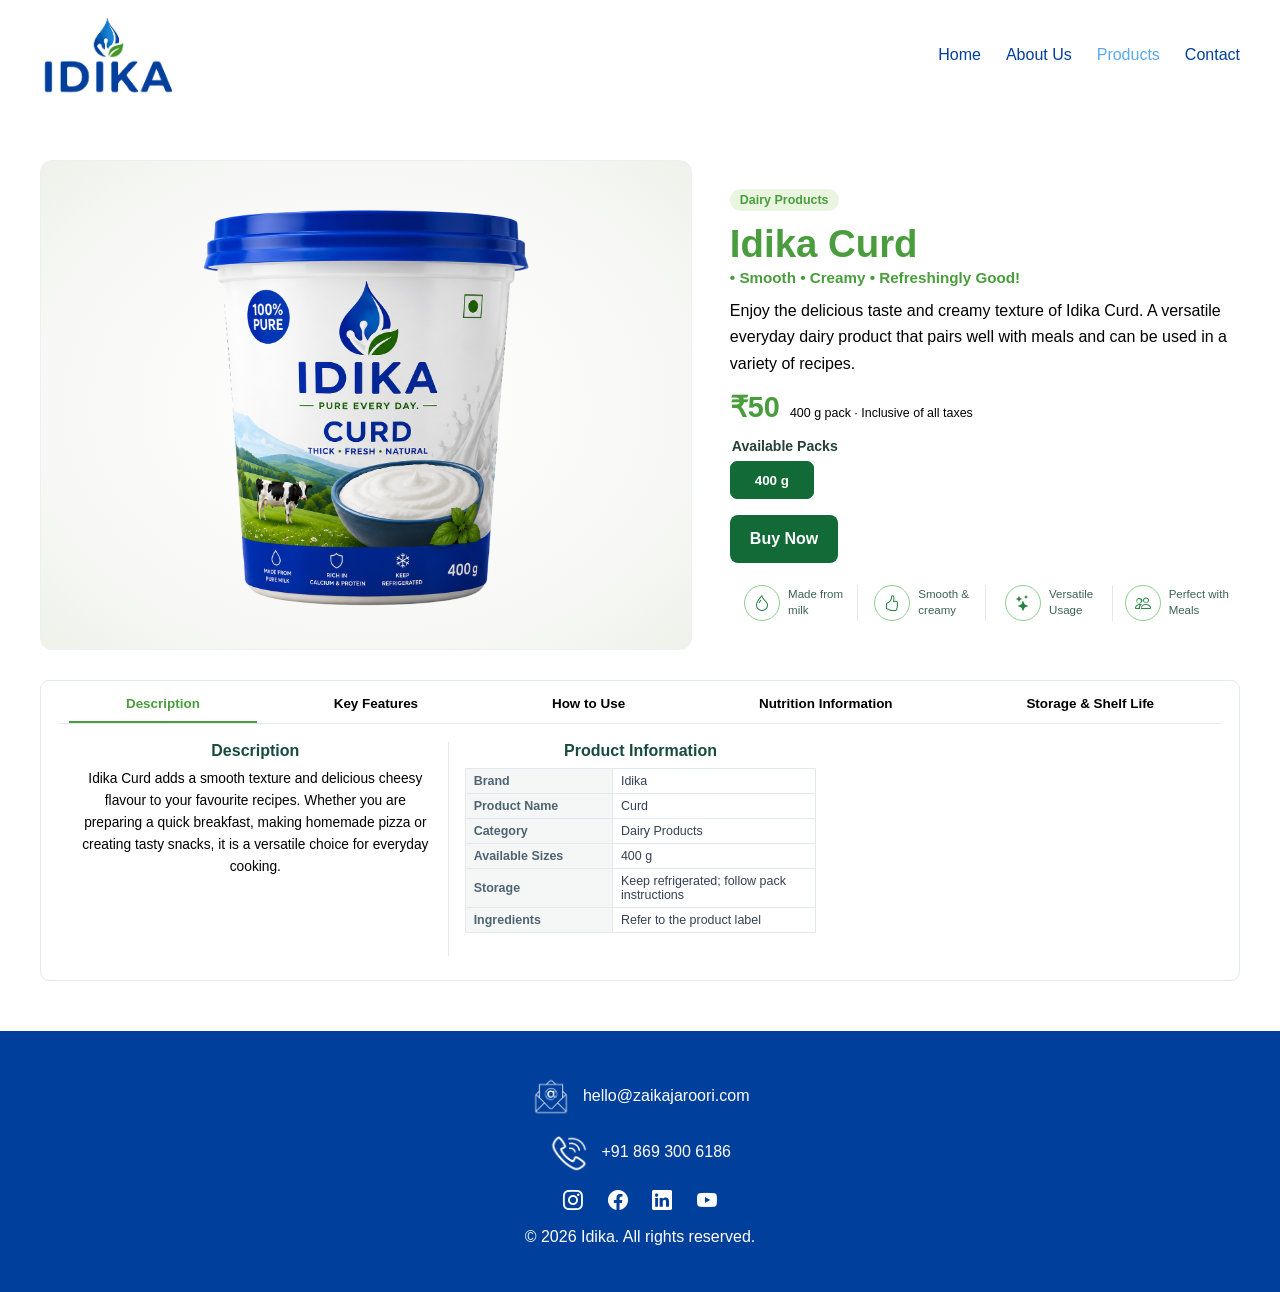
<file: products/curd.html>
<!DOCTYPE html>
<html lang="en">

<head>
    <meta charset="UTF-8">
    <meta name="viewport" content="width=device-width, initial-scale=1.0">
    <title>Curds | Idika</title>
    <link rel="icon" type="image/x-icon" href="../assets/images/favicon.png">
    <!-- Bootstrap Icons CDN -->
    <link rel="stylesheet" href="https://cdn.jsdelivr.net/npm/bootstrap-icons@1.10.5/font/bootstrap-icons.css">
    <link rel="stylesheet" href="../assets/css/style.css">

</head>

<body>

    <header>
        <div class="header-inner">
            <div class="logo">
                <a href="../index.html">
                    <img src="../assets/images/logo.png" alt="Idika logo">
                </a>
            </div>
            <button class="nav-toggle" aria-expanded="false" aria-label="Toggle navigation">
                <span></span>
                <span></span>
                <span></span>
            </button>
            <nav>
                <a href="../index.html">Home</a>
                <a href="../about-us/about-us.html">About Us</a>
                <a class="active" aria-current="page" href="../products/products.html">Products</a>
                <!--<a href="#shop-online">Shop Online</a>-->
                <a href="../contact/contact.html">Contact</a>
            </nav>
        </div>
    </header>

    <main class="products-product-page">
        <div class="products-overview" aria-label="Idika Curd product details">
            <div class="products-gallery">
                <div class="products-main-image">
                    <img src="../assets/images/idika-curd.png" alt="Idika Curd 200 g pack">
                </div>
            </div>

            <div class="products-summary">
                <span class="category-label">Dairy Products</span>
                <h1>Idika Curd</h1>
                <p class="products-tagline"><span>•</span> Smooth <span>•</span> Creamy <span>•</span> Refreshingly Good!</p>
                <p class="products-description">Enjoy the delicious taste and creamy texture of Idika Curd. A versatile everyday dairy product that pairs well with meals and can be used in a variety of recipes.</p>

                <div class="products-price">
                    <strong id="products-price">₹50</strong>
                    <span id="products-price-note">400 g pack · Inclusive of all taxes</span>
                </div>

                <fieldset class="pack-options">
                    <legend>Available Packs</legend>
                    <label class="pack-option">
                        <input type="radio" name="products-pack" value="400 g" data-price="50" checked>
                        <span>400 g</span>
                    </label>
                </fieldset>

                <!-- <div class="quantity-control">
                    <span>Quantity</span>
                    <div class="quantity-input">
                        <button type="button" data-quantity-change="-1" aria-label="Decrease quantity">−</button>
                        <input id="products-quantity" type="number" value="1" min="1" max="99" aria-label="Quantity" readonly>
                        <button type="button" data-quantity-change="1" aria-label="Increase quantity">+</button>
                    </div>
                </div>-->

                <button type="button" class="buy-now-button" id="buy-products-now">Buy Now</button>

                <ul class="products-benefits" aria-label="Product highlights">
                    <li><i class="bi bi-droplet"></i><span>Made from<br>milk</span></li>
                    <li><i class="bi bi-hand-thumbs-up"></i><span> Smooth &amp;<br>creamy</span></li>
                    <li><i class="bi bi-stars"></i><span>Versatile<br>Usage</span></li>
                    <li><i class="bi bi-people"></i><span>Perfect with<br>Meals</span></li>
                </ul>
            </div>
        </div>

        <section class="products-information" aria-label="More about Idika Curd">
            <div class="information-tabs" role="tablist" aria-label="Product information">
                <button type="button" role="tab" id="tab-about" aria-controls="panel-about" aria-selected="true" data-tab="about">Description</button>
                <button type="button" role="tab" id="tab-features" aria-controls="panel-features" aria-selected="false" data-tab="features" tabindex="-1">Key Features</button>
                <button type="button" role="tab" id="tab-use" aria-controls="panel-use" aria-selected="false" data-tab="use" tabindex="-1">How to Use</button>
                <button type="button" role="tab" id="tab-nutrition" aria-controls="panel-nutrition" aria-selected="false" data-tab="nutrition" tabindex="-1">Nutrition Information</button>
                <button type="button" role="tab" id="tab-storage" aria-controls="panel-storage" aria-selected="false" data-tab="storage" tabindex="-1">Storage &amp; Shelf Life</button>
            </div>

            <div class="information-panel" id="panel-about" role="tabpanel" aria-labelledby="tab-about" data-panel="about">
                <div class="information-column">
                    <h2>Description</h2>
                    <p>Idika Curd adds a smooth texture and delicious cheesy flavour to your favourite recipes. Whether you are preparing a quick breakfast, making homemade pizza or creating tasty snacks, it is a versatile choice for everyday cooking.</p>
                </div>
                <div class="information-column">
                    <h2>Product Information</h2>
                    <table class="product-specifications">
                        <tbody>
                            <tr><th scope="row">Brand</th><td>Idika</td></tr>
                            <tr><th scope="row">Product Name</th><td>Curd</td></tr>
                            <tr><th scope="row">Category</th><td>Dairy Products</td></tr>
                            <tr><th scope="row">Available Sizes</th><td>400 g</td></tr>
                            <tr><th scope="row">Storage</th><td>Keep refrigerated; follow pack instructions</td></tr>
                            <tr><th scope="row">Ingredients</th><td>Refer to the product label</td></tr>
                        </tbody>
                    </table>
                </div>
            </div>

            <div class="information-panel" id="panel-features" role="tabpanel" aria-labelledby="tab-features" data-panel="features" hidden>
                <div class="information-column">
                    <h2>Key Features</h2>
                    <ul class="feature-list">
                        <li><i class="bi bi-check-circle-fill"></i> Fresh milk for everyday use</li>
                        <li><i class="bi bi-check-circle-fill"></i> Smooth taste and creamy texture</li>
                        <li><i class="bi bi-check-circle-fill"></i> Suitable for tea, coffee and cereals</li>
                        <li><i class="bi bi-check-circle-fill"></i> Ideal for daily family consumption</li>
                    </ul>
                </div>
            </div>

            <div class="information-panel" id="panel-use" role="tabpanel" aria-labelledby="tab-use" data-panel="use" hidden>
                <div class="information-column">
                    <h2>How to Use</h2>
                    <p>Enjoy with meals, prepare raita, make kadhi or use it in marinades and dips.</p>
                </div>
            </div>

            <div class="information-panel" id="panel-nutrition" role="tabpanel" aria-labelledby="tab-nutrition" data-panel="nutrition" hidden>
                <div class="information-column">
                    <h2>Nutrition Information</h2>
                    <p>Please refer to the nutrition facts printed on the actual product packaging.</p>
                </div>
            </div>

            <div class="information-panel" id="panel-storage" role="tabpanel" aria-labelledby="tab-storage" data-panel="storage" hidden>
                <div class="information-column">
                    <h2>Storage &amp; Shelf Life</h2>
                    <p>Keep refrigerated. Refer to the actual product packaging for storage details and shelf life.</p>
                </div>
            </div>
        </section>

    </main>

    <footer>
        <p> <img src="../assets/images/email-us.png" alt=""> hello@zaikajaroori.com </p>
        <p> <img src="../assets/images/call-us.png" alt=""> +91 869 300 6186</p>
        <p>
            <a aria-label="Instagram" href="https://www.instagram.com/Zaikajaroori" target="_blank">
                <i class="bi bi-instagram social-icon" aria-hidden="true"></i>
            </a>
            <a aria-label="Facebook" href="https://www.facebook.com/Zaikajaroori" target="_blank">
                <i class="bi bi-facebook social-icon" aria-hidden="true"></i>
            </a>
            <a aria-label="LinkedIn" href="https://www.linkedin.com/company/Zaikajaroori" target="_blank">
                <i class="bi bi-linkedin social-icon" aria-hidden="true"></i>
            </a>
            <a aria-label="YouTube" href="https://www.youtube.com/@Zaikajaroori" target="_blank">
                <i class="bi bi-youtube social-icon" aria-hidden="true"></i>
            </a>
        </p>
        <p>© 2026 Idika. All rights reserved.</p>
    </footer>

    <script src="../assets/js/product-page.js"></script>
    <script src="../assets/js/cheese.js"></script>
    <script src="../assets/js/script.js"></script>

</body>

</html>
</file>
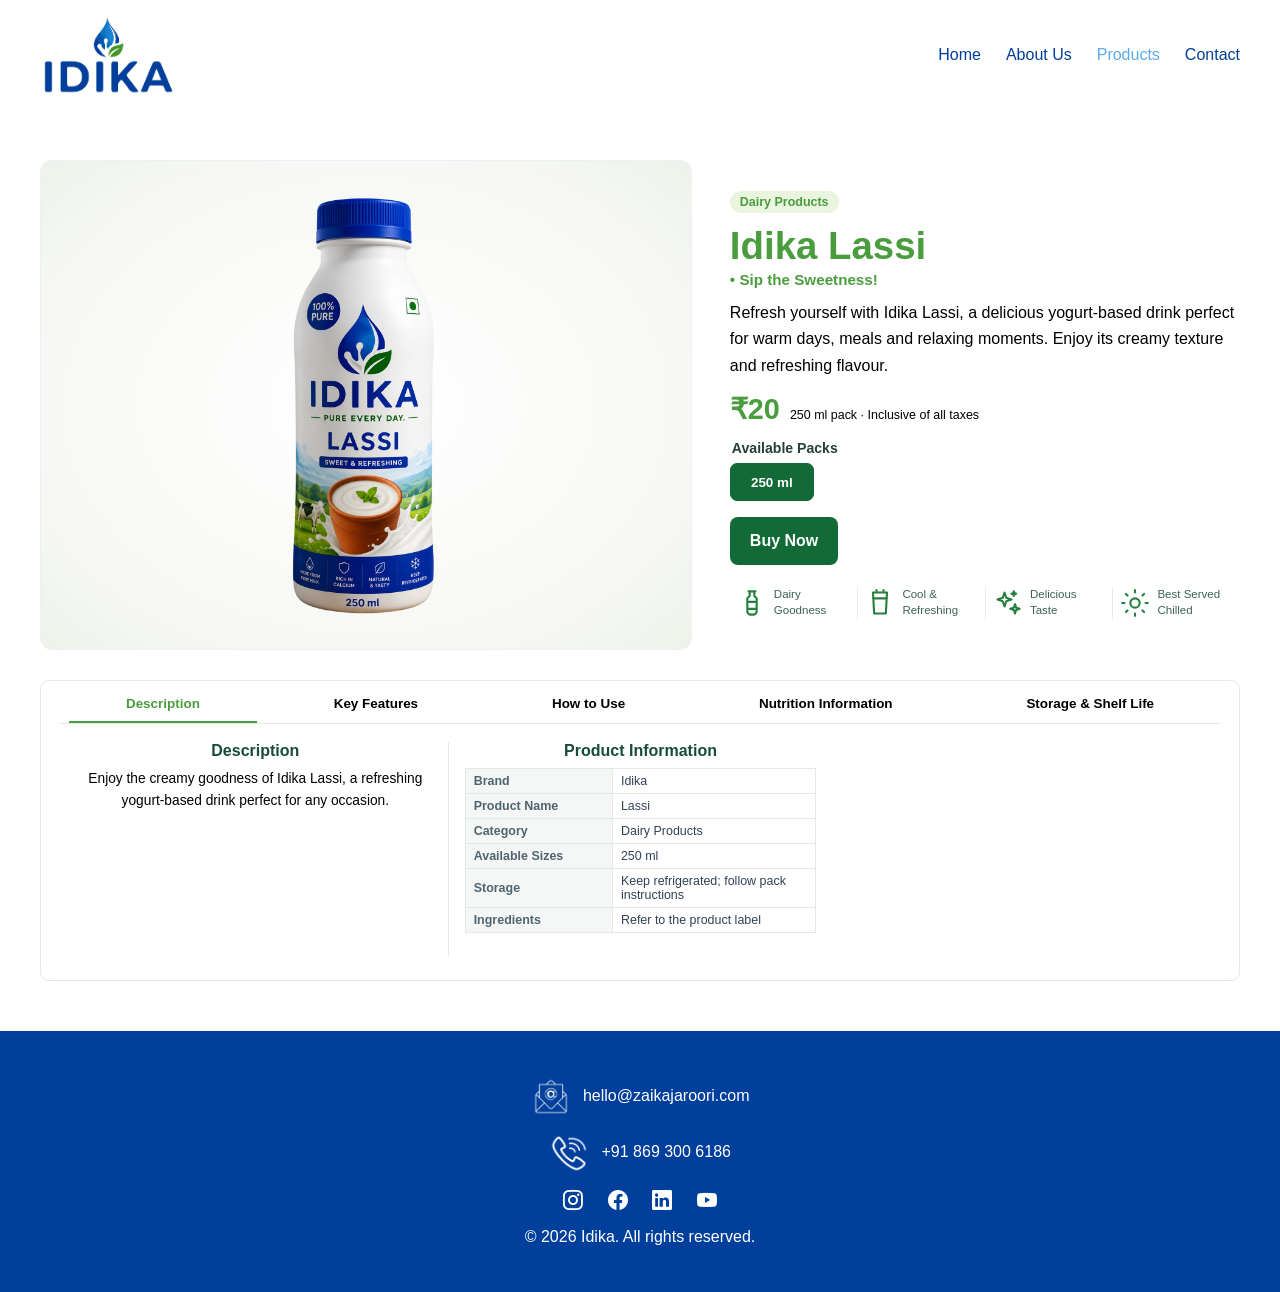
<file: products/lassi.html>
<!DOCTYPE html>
<html lang="en">

<head>
    <meta charset="UTF-8">
    <meta name="viewport" content="width=device-width, initial-scale=1.0">
    <title>Lassi | Idika</title>
    <link rel="icon" type="image/x-icon" href="../assets/images/favicon.png">
    <!-- Bootstrap Icons CDN -->
    <link rel="stylesheet" href="https://cdn.jsdelivr.net/npm/bootstrap-icons@1.10.5/font/bootstrap-icons.css">
    <link rel="stylesheet" href="../assets/css/style.css">

</head>

<body>

    <header>
        <div class="header-inner">
            <div class="logo">
                <a href="../index.html">
                    <img src="../assets/images/logo.png" alt="Idika logo">
                </a>
            </div>
            <button class="nav-toggle" aria-expanded="false" aria-label="Toggle navigation">
                <span></span>
                <span></span>
                <span></span>
            </button>
            <nav>
                <a href="../index.html">Home</a>
                <a href="../about-us/about-us.html">About Us</a>
                <a class="active" aria-current="page" href="../products/products.html">Products</a>
                <!--<a href="#shop-online">Shop Online</a>-->
                <a href="../contact/contact.html">Contact</a>
            </nav>
        </div>
    </header>

    <main class="products-product-page">
        <div class="products-overview" aria-label="Idika Lassi product details">
            <div class="products-gallery">
                <div class="products-main-image">
                    <img src="../assets/images/idika-lassi.png" alt="Idika Lassi 20 ml pack">
                </div>
            </div>

            <div class="products-summary">
                <span class="category-label">Dairy Products</span>
                <h1>Idika Lassi</h1>
                <p class="products-tagline"><span>•</span> Sip the Sweetness!</p>
                <p class="products-description">
                    Refresh yourself with Idika Lassi, a delicious yogurt-based drink perfect for warm days, meals and relaxing moments. Enjoy its creamy texture and refreshing flavour.
                </p>

                <div class="products-price">
                    <strong id="products-price">₹20</strong>
                    <span id="products-price-note">250 ml pack · Inclusive of all taxes</span>
                </div>

                <fieldset class="pack-options">
                    <legend>Available Packs</legend>
                    <label class="pack-option">
                        <input type="radio" name="products-pack" value="250 ml" data-price="20" checked>
                        <span>250 ml</span>
                    </label>
                </fieldset>

                <!-- <div class="quantity-control">
                    <span>Quantity</span>
                    <div class="quantity-input">
                        <button type="button" data-quantity-change="-1" aria-label="Decrease quantity">−</button>
                        <input id="products-quantity" type="number" value="1" min="1" max="99" aria-label="Quantity" readonly>
                        <button type="button" data-quantity-change="1" aria-label="Increase quantity">+</button>
                    </div>
                </div>-->

                <button type="button" class="buy-now-button" id="buy-products-now">Buy Now</button>

                <ul class="products-benefits outlined-benefits" aria-label="Product highlights">
                    <li><i aria-hidden="true"><svg viewBox="0 0 24 24" focusable="false"><path d="M9 2h6M10 2v4l-2 2v11a3 3 0 0 0 3 3h2a3 3 0 0 0 3-3V8l-2-2V2M8 11h8M8 17h8"/></svg></i><span>Dairy Goodness</span></li>
                    <li><i aria-hidden="true"><svg viewBox="0 0 24 24" focusable="false"><path d="M6 3h12l-1 18H7L6 3zM6 8h12M9 3V1m6 2V1"/></svg></i><span>Cool &amp; Refreshing</span></li>
                    <li><i aria-hidden="true"><svg viewBox="0 0 24 24" focusable="false"><path d="M9 3 7.5 7.5 3 9l4.5 1.5L9 15l1.5-4.5L15 9l-4.5-1.5L9 3zM18 13l-1 3  -3 1 3 1 1 3 1-3 3-1-3-1-1-3zM17 2l-.5 1.5L15 4l1.5.5L17 6l.5-1.5L19 4l-1.5-.5L17 2z"/></svg></i><span>Delicious Taste</span></li>
                    <li><i aria-hidden="true"><svg viewBox="0 0 24 24" focusable="false"><circle cx="12" cy="12" r="4"/><path d="M12 1v2m0 18v2M4.2 4.2l1.4 1.4m12.8 12.8 1.4 1.4M1 12h2m18 0h2M4.2 19.8l1.4-1.4M18.4 5.6l1.4-1.4"/></svg></i><span>Best Served Chilled</span></li>
                </ul>
            </div>
        </div>

        <section class="products-information" aria-label="More about Idika Lassi">
            <div class="information-tabs" role="tablist" aria-label="Product information">
                <button type="button" role="tab" id="tab-about" aria-controls="panel-about" aria-selected="true" data-tab="about">Description</button>
                <button type="button" role="tab" id="tab-features" aria-controls="panel-features" aria-selected="false" data-tab="features" tabindex="-1">Key Features</button>
                <button type="button" role="tab" id="tab-use" aria-controls="panel-use" aria-selected="false" data-tab="use" tabindex="-1">How to Use</button>
                <button type="button" role="tab" id="tab-nutrition" aria-controls="panel-nutrition" aria-selected="false" data-tab="nutrition" tabindex="-1">Nutrition Information</button>
                <button type="button" role="tab" id="tab-storage" aria-controls="panel-storage" aria-selected="false" data-tab="storage" tabindex="-1">Storage &amp; Shelf Life</button>
            </div>

            <div class="information-panel" id="panel-about" role="tabpanel" aria-labelledby="tab-about" data-panel="about">
                <div class="information-column">
                    <h2>Description</h2>
                    <p>Enjoy the creamy goodness of Idika Lassi, a refreshing yogurt-based drink perfect for any occasion.</p>
                </div>
                <div class="information-column">
                    <h2>Product Information</h2>
                    <table class="product-specifications">
                        <tbody>
                            <tr><th scope="row">Brand</th><td>Idika</td></tr>
                            <tr><th scope="row">Product Name</th><td>Lassi</td></tr>
                            <tr><th scope="row">Category</th><td>Dairy Products</td></tr>
                            <tr><th scope="row">Available Sizes</th><td>250 ml</td></tr>
                            <tr><th scope="row">Storage</th><td>Keep refrigerated; follow pack instructions</td></tr>
                            <tr><th scope="row">Ingredients</th><td>Refer to the product label</td></tr>
                        </tbody>
                    </table>
                </div>
            </div>

            <div class="information-panel" id="panel-features" role="tabpanel" aria-labelledby="tab-features" data-panel="features" hidden>
                <div class="information-column">
                    <h2>Key Features</h2>
                    <ul class="feature-list">
                        <li><i class="bi bi-check-circle-fill"></i> Creamy and refreshing drink</li>
                        <li><i class="bi bi-check-circle-fill"></i> Convenient for everyday enjoyment</li>
                        <li><i class="bi bi-check-circle-fill"></i> Perfect alongside meals</li>
                        <li><i class="bi bi-check-circle-fill"></i> Serve chilled for a refreshing experience</li>
                    </ul>
                </div>
            </div>

            <div class="information-panel" id="panel-use" role="tabpanel" aria-labelledby="tab-use" data-panel="use" hidden>
                <div class="information-column">
                    <h2>How to Use</h2>
                    <p>Shake if instructed on the packaging, serve chilled and enjoy.</p>
                </div>
            </div>

            <div class="information-panel" id="panel-nutrition" role="tabpanel" aria-labelledby="tab-nutrition" data-panel="nutrition" hidden>
                <div class="information-column">
                    <h2>Nutrition Information</h2>
                    <p>Please refer to the nutrition facts printed on the actual product packaging.</p>
                </div>
            </div>

            <div class="information-panel" id="panel-storage" role="tabpanel" aria-labelledby="tab-storage" data-panel="storage" hidden>
                <div class="information-column">
                    <h2>Storage &amp; Shelf Life</h2>
                    <p>Keep refrigerated. Refer to the actual product packaging for storage details and shelf life.</p>
                </div>
            </div>
        </section>

    </main>

    <footer>
        <p> <img src="../assets/images/email-us.png" alt=""> hello@zaikajaroori.com </p>
        <p> <img src="../assets/images/call-us.png" alt=""> +91 869 300 6186</p>
        <p>
            <a aria-label="Instagram" href="https://www.instagram.com/Zaikajaroori" target="_blank">
                <i class="bi bi-instagram social-icon" aria-hidden="true"></i>
            </a>
            <a aria-label="Facebook" href="https://www.facebook.com/Zaikajaroori" target="_blank">
                <i class="bi bi-facebook social-icon" aria-hidden="true"></i>
            </a>
            <a aria-label="LinkedIn" href="https://www.linkedin.com/company/Zaikajaroori" target="_blank">
                <i class="bi bi-linkedin social-icon" aria-hidden="true"></i>
            </a>
            <a aria-label="YouTube" href="https://www.youtube.com/@Zaikajaroori" target="_blank">
                <i class="bi bi-youtube social-icon" aria-hidden="true"></i>
            </a>
        </p>
        <p>© 2026 Idika. All rights reserved.</p>
    </footer>

    <script src="../assets/js/product-page.js"></script>
    <script src="../assets/js/cheese.js"></script>
    <script src="../assets/js/script.js"></script>

</body>

</html>
</file>
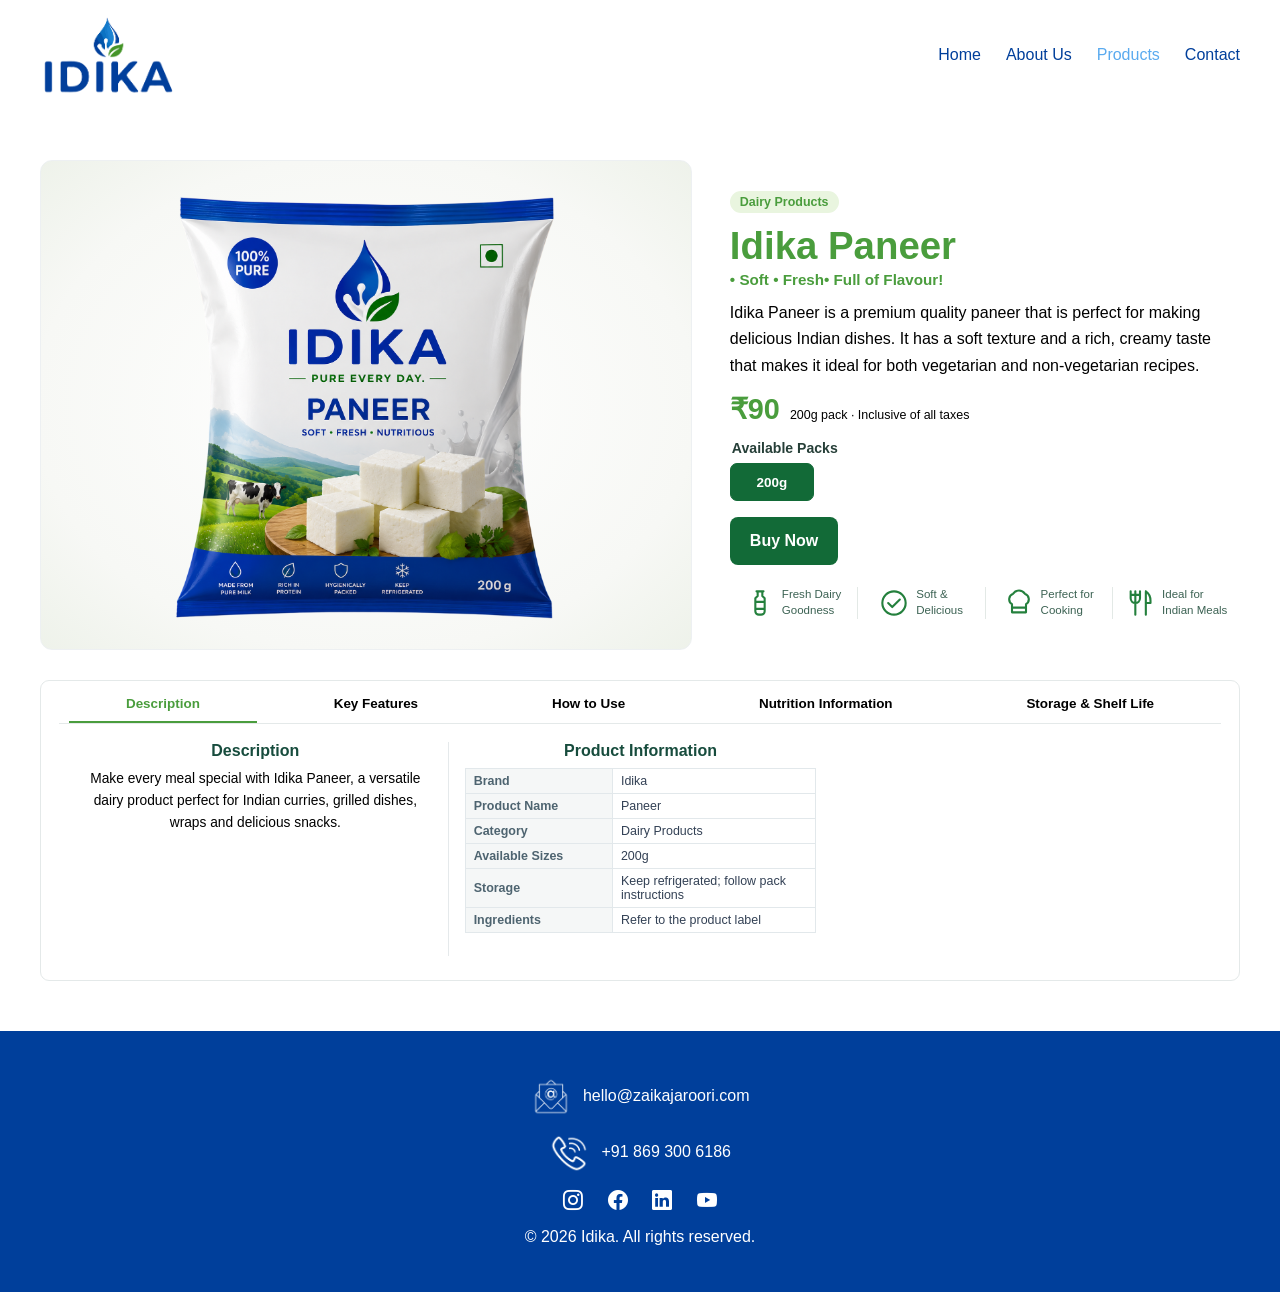
<file: products/paneer.html>
<!DOCTYPE html>
<html lang="en">

<head>
    <meta charset="UTF-8">
    <meta name="viewport" content="width=device-width, initial-scale=1.0">
    <title>Paneer | Idika</title>
    <link rel="icon" type="image/x-icon" href="../assets/images/favicon.png">
    <!-- Bootstrap Icons CDN -->
    <link rel="stylesheet" href="https://cdn.jsdelivr.net/npm/bootstrap-icons@1.10.5/font/bootstrap-icons.css">
    <link rel="stylesheet" href="../assets/css/style.css">

</head>

<body>

    <header>
        <div class="header-inner">
            <div class="logo">
                <a href="../index.html">
                    <img src="../assets/images/logo.png" alt="Idika logo">
                </a>
            </div>
            <button class="nav-toggle" aria-expanded="false" aria-label="Toggle navigation">
                <span></span>
                <span></span>
                <span></span>
            </button>
            <nav>
                <a href="../index.html">Home</a>
                <a href="../about-us/about-us.html">About Us</a>
                <a class="active" aria-current="page" href="../products/products.html">Products</a>
                <!--<a href="#shop-online">Shop Online</a>-->
                <a href="../contact/contact.html">Contact</a>
            </nav>
        </div>
    </header>

    <main class="products-product-page">
        <div class="products-overview" aria-label="Idika Paneer product details">
            <div class="products-gallery">
                <div class="products-main-image">
                    <img src="../assets/images/idika-paneer.png" alt="Idika Paneer 200g pack">
                </div>
            </div>

            <div class="products-summary">
                <span class="category-label">Dairy Products</span>
                <h1>Idika Paneer</h1>
                <p class="products-tagline"><span>•</span> Soft <span>•</span> Fresh<span>•</span> Full of Flavour!</p>
                <p class="products-description">
                    Idika Paneer is a premium quality paneer that is perfect for making delicious Indian dishes. It has a soft texture and a rich, creamy taste that makes it ideal for both vegetarian and non-vegetarian recipes.
                </p>

                <div class="products-price">
                    <strong id="products-price">₹90</strong>
                    <span id="products-price-note">200g pack · Inclusive of all taxes</span>
                </div>

                <fieldset class="pack-options">
                    <legend>Available Packs</legend>
                    <label class="pack-option">
                        <input type="radio" name="products-pack" value="200g" data-price="90" checked>
                        <span>200g</span>
                    </label>
                </fieldset>

                <!-- <div class="quantity-control">
                    <span>Quantity</span>
                    <div class="quantity-input">
                        <button type="button" data-quantity-change="-1" aria-label="Decrease quantity">−</button>
                        <input id="products-quantity" type="number" value="1" min="1" max="99" aria-label="Quantity" readonly>
                        <button type="button" data-quantity-change="1" aria-label="Increase quantity">+</button>
                    </div>
                </div>-->

                <button type="button" class="buy-now-button" id="buy-products-now">Buy Now</button>

                <ul class="products-benefits outlined-benefits" aria-label="Product highlights">
                    <li><i aria-hidden="true"><svg viewBox="0 0 24 24" focusable="false"><path d="M9 2h6M10 2v4l-2 2v11a3 3 0 0 0 3 3h2a3 3 0 0 0 3-3V8l-2-2V2M8 11h8M8 17h8"/></svg></i><span>Fresh Dairy<br>Goodness</span></li>
                    <li><i aria-hidden="true"><svg viewBox="0 0 24 24" focusable="false"><circle cx="12" cy="12" r="10"/><path d="m7 12 3.5 3.5L17 9"/></svg></i><span>Soft &amp;<br>Delicious</span></li>
                    <li><i aria-hidden="true"><svg viewBox="0 0 24 24" focusable="false"><path d="M6 13a5 5 0 0 1 1-9 6 6 0 0 1 10 0 5 5 0 0 1 1 9v7H6zM6 16h12"/></svg></i><span>Perfect for<br>Cooking</span></li>
                    <li><i aria-hidden="true"><svg viewBox="0 0 24 24" focusable="false"><path d="M4 2v6a4 4 0 0 0 8 0V2M8 2v20M4 5h8M17 2v20M17 2c3 2 4 5 4 8v2h-4"/></svg></i><span>Ideal for<br>Indian Meals</span></li>
                </ul>
            </div>
        </div>

        <section class="products-information" aria-label="More about Idika Paneer">
            <div class="information-tabs" role="tablist" aria-label="Product information">
                <button type="button" role="tab" id="tab-about" aria-controls="panel-about" aria-selected="true" data-tab="about">Description</button>
                <button type="button" role="tab" id="tab-features" aria-controls="panel-features" aria-selected="false" data-tab="features" tabindex="-1">Key Features</button>
                <button type="button" role="tab" id="tab-use" aria-controls="panel-use" aria-selected="false" data-tab="use" tabindex="-1">How to Use</button>
                <button type="button" role="tab" id="tab-nutrition" aria-controls="panel-nutrition" aria-selected="false" data-tab="nutrition" tabindex="-1">Nutrition Information</button>
                <button type="button" role="tab" id="tab-storage" aria-controls="panel-storage" aria-selected="false" data-tab="storage" tabindex="-1">Storage &amp; Shelf Life</button>
            </div>

            <div class="information-panel" id="panel-about" role="tabpanel" aria-labelledby="tab-about" data-panel="about">
                <div class="information-column">
                    <h2>Description</h2>
                    <p>Make every meal special with Idika Paneer, a versatile dairy product perfect for Indian curries, grilled dishes, wraps and delicious snacks.</p>
                </div>
                <div class="information-column">
                    <h2>Product Information</h2>
                    <table class="product-specifications">
                        <tbody>
                            <tr><th scope="row">Brand</th><td>Idika</td></tr>
                            <tr><th scope="row">Product Name</th><td>Paneer</td></tr>
                            <tr><th scope="row">Category</th><td>Dairy Products</td></tr>
                            <tr><th scope="row">Available Sizes</th><td>200g</td></tr>
                            <tr><th scope="row">Storage</th><td>Keep refrigerated; follow pack instructions</td></tr>
                            <tr><th scope="row">Ingredients</th><td>Refer to the product label</td></tr>
                        </tbody>
                    </table>
                </div>
            </div>

            <div class="information-panel" id="panel-features" role="tabpanel" aria-labelledby="tab-features" data-panel="features" hidden>
                <div class="information-column">
                    <h2>Key Features</h2>
                    <ul class="feature-list">
                        <li><i class="bi bi-check-circle-fill"></i> Soft texture and delicious taste</li>
                        <li><i class="bi bi-check-circle-fill"></i> Ideal for Indian and international recipes</li>
                        <li><i class="bi bi-check-circle-fill"></i> Perfect for curries and starters</li>
                        <li><i class="bi bi-check-circle-fill"></i> Easy to cut, cook and serve</li>
                    </ul>
                </div>
            </div>

            <div class="information-panel" id="panel-use" role="tabpanel" aria-labelledby="tab-use" data-panel="use" hidden>
                <div class="information-column">
                    <h2>How to Use</h2>
                    <p>Prepare paneer tikka, matar paneer, paneer bhurji, wraps or salads.</p>
                </div>
            </div>

            <div class="information-panel" id="panel-nutrition" role="tabpanel" aria-labelledby="tab-nutrition" data-panel="nutrition" hidden>
                <div class="information-column">
                    <h2>Nutrition Information</h2>
                    <p>Please refer to the nutrition facts printed on the actual product packaging.</p>
                </div>
            </div>

            <div class="information-panel" id="panel-storage" role="tabpanel" aria-labelledby="tab-storage" data-panel="storage" hidden>
                <div class="information-column">
                    <h2>Storage &amp; Shelf Life</h2>
                    <p>Keep refrigerated. Refer to the actual product packaging for storage details and shelf life.</p>
                </div>
            </div>
        </section>

    </main>

    <footer>
        <p> <img src="../assets/images/email-us.png" alt=""> hello@zaikajaroori.com </p>
        <p> <img src="../assets/images/call-us.png" alt=""> +91 869 300 6186</p>
        <p>
            <a aria-label="Instagram" href="https://www.instagram.com/Zaikajaroori" target="_blank">
                <i class="bi bi-instagram social-icon" aria-hidden="true"></i>
            </a>
            <a aria-label="Facebook" href="https://www.facebook.com/Zaikajaroori" target="_blank">
                <i class="bi bi-facebook social-icon" aria-hidden="true"></i>
            </a>
            <a aria-label="LinkedIn" href="https://www.linkedin.com/company/Zaikajaroori" target="_blank">
                <i class="bi bi-linkedin social-icon" aria-hidden="true"></i>
            </a>
            <a aria-label="YouTube" href="https://www.youtube.com/@Zaikajaroori" target="_blank">
                <i class="bi bi-youtube social-icon" aria-hidden="true"></i>
            </a>
        </p>
        <p>© 2026 Idika. All rights reserved.</p>
    </footer>

    <script src="../assets/js/product-page.js"></script>
    <script src="../assets/js/cheese.js"></script>
    <script src="../assets/js/script.js"></script>

</body>

</html>
</file>
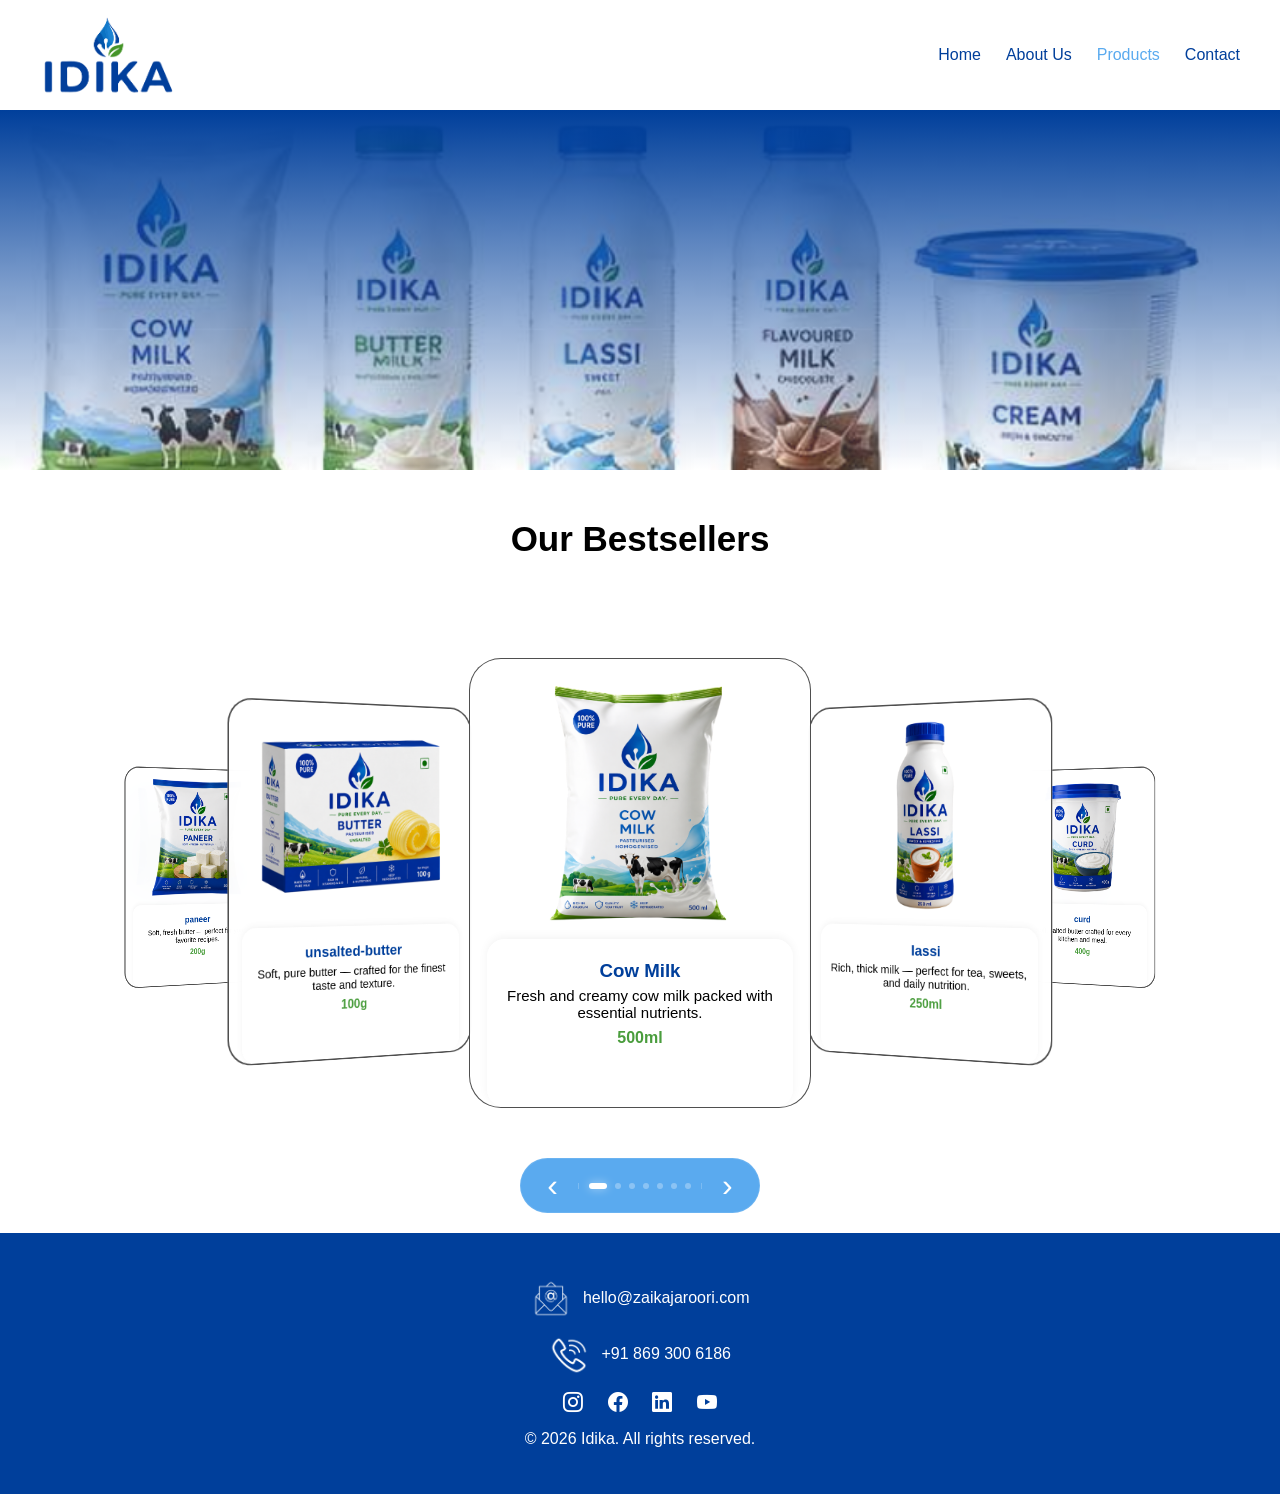
<file: products/products.html>
<!DOCTYPE html>
<html lang="en">

<head>
    <meta charset="UTF-8">
    <meta name="viewport" content="width=device-width, initial-scale=1.0">
    <title>Products | Idika</title>
    <link rel="icon" type="image/x-icon" href="../assets/images/favicon.png">
    <!-- Bootstrap Icons CDN -->
    <link rel="stylesheet" href="https://cdn.jsdelivr.net/npm/bootstrap-icons@1.10.5/font/bootstrap-icons.css">
    <link rel="stylesheet" href="../assets/css/style.css">

</head>

<body>

    <header>
        <div class="header-inner">
            <div class="logo">
                <a href="../index.html">
                    <img src="../assets/images/logo.png" alt="Idika logo">
                </a>
            </div>
            <button class="nav-toggle" aria-expanded="false" aria-label="Toggle navigation">
                <span></span>
                <span></span>
                <span></span>
            </button>
            <nav>
                <a href="../index.html">Home</a>
                <a href="../about-us/about-us.html">About Us</a>
                <a class="active" aria-current="page" href="../products/products.html">Products</a>
                <!--<a href="#shop-online">Shop Online</a>-->
                <a href="../contact/contact.html">Contact</a>
            </nav>
        </div>
    </header>

  

    <div class="product-banner" id="products">
    </div>

    <div>
        <div class="carousels-container">

            <h2>Our Bestsellers</h2>
            <div class="carousel-stage" id="carousel-stage">
                <!-- Static carousel cards below -->
            </div>

            <div class="carousel-controls">
                <button id="prev-btn" class="nav-btn">‹</button>

                <div class="pagination-indicators" id="pagination-dots">
                </div>

                <button id="next-btn" class="nav-btn">›</button>
            </div>
        </div>
        <script>
            const products = [
                {
                    href: "../products/cow-milk.html",
                    image: "../assets/images/idika-cow-milk.png",
                    alt: "Cow Milk",
                    name: "Cow Milk",
                    desc: "Fresh and creamy cow milk packed with essential nutrients.",
                    size: "500ml"
                },
                {
                    href: "../products/lassi.html",
                    image: "../assets/images/idika-lassi.png",
                    alt: "lassi",
                    name: "lassi",
                    desc: "Rich, thick milk — perfect for tea, sweets, and daily nutrition.",
                    size: "250ml"
                },
                {
                    href: "../products/toned-milk.html",
                    image: "../assets/images/idika-toned-milk.png",
                    alt: "Toned Milk",
                    name: "Toned Milk",
                    desc: "Cool, thick, and natural — the perfect balance of taste and health.",
                    size: "1 Litre"
                },
                {
                    href: "../products/curd.html",
                    image: "../assets/images/idika-curd.png",
                    alt: "curd",
                    name: "curd",
                    desc: "Soft, salted butter crafted for every kitchen and meal.",
                    size: "400g"
                },
                {
                    href: "../products/fresh-dahi.html",
                    image: "../assets/images/idika-cheese.png",
                    alt: "cheese",
                    name: "cheese",
                    desc: "",
                    size: "200g"
                },
                {
                    href: "../products/paneer.html",
                    image: "../assets/images/idika-paneer.png",
                    alt: "paneer",
                    name: "paneer",
                    desc: "Soft, fresh butter — perfect for your favorite recipes.",
                    size: "200g"
                },
                {
                    href: "../products/unsalted-butter.html",
                    image: "../assets/images/idika-unsalted-butter.png",
                    alt: "unsalted-butterr",
                    name: "unsalted-butter",
                    desc: "Soft, pure butter — crafted for the finest taste and texture.",
                    size: "100g"
                }
            ];

            let activeIndex = 0;
            const total = products.length;
            const stage = document.getElementById("carousel-stage");
            const dotsContainer = document.getElementById("pagination-dots");

            // 1. Initial Render (Run Once)
            function init() {
                products.forEach((item, index) => {
                    // Create the card
                    const card = document.createElement("div");
                    card.className = "carousel-card";
                    card.id = `card-${index}`;
                    card.onclick = () => {
                        // Customized link open
                        if (item.href) {
                            window.open(item.href, '_self');
                        } else {
                            activeIndex = index;
                            update();
                        }
                    };

                    card.innerHTML = `
                        <div class='carousel-product'>
                            <img src='${item.image}' alt='${item.alt}'>
                            <div class='product-info'>
                                <h3>${item.name}</h3>
                                <p>${item.desc}</p>
                                <span>${item.size}</span>
                                <button class='btn btn-primary' onclick=\"window.location.href='mailto:hello@idika.com'\"><i class='bi bi-cart'></i> Order Now</button>
                            </div>
                        </div>
                    `;
                    stage.appendChild(card);

                    // Create the dot
                    const dot = document.createElement("div");
                    dot.className = "dot";
                    dot.id = `dot-${index}`;
                    dot.onclick = () => {
                        activeIndex = index;
                        update();
                    };
                    dotsContainer.appendChild(dot);
                });

                update(); // First placement
            }

            // 2. The "Update" function (Triggers the smooth transition)
            function update() {
                products.forEach((_, index) => {
                    const card = document.getElementById(`card-${index}`);
                    const dot = document.getElementById(`dot-${index}`);

                    // Circular Offset Math
                    let offset = index - activeIndex;
                    if (offset > Math.floor(total / 2)) offset -= total;
                    if (offset < -Math.floor(total / 2)) offset += total;

                    // Apply classes based on offset
                    let positionClass = "hidden";
                    if (offset === 0) positionClass = "active";
                    else if (offset === -1) positionClass = "left";
                    else if (offset === 1) positionClass = "right";
                    else if (offset < -1) positionClass = "far-left";
                    else if (offset > 1) positionClass = "far-right";

                    card.className = `carousel-card ${positionClass}`;
                    dot.className = `dot ${index === activeIndex ? "active" : ""}`;
                });
            }

            // Navigation
            const next = () => {
                activeIndex = (activeIndex + 1) % total;
                update();
            };
            const prev = () => {
                activeIndex = (activeIndex - 1 + total) % total;
                update();
            };

            document.getElementById("next-btn").onclick = next;
            document.getElementById("prev-btn").onclick = prev;

            // Autoplay for 3D carousel
            let autoplayInterval = null;
            function startAutoplay() {
                if (autoplayInterval) return;
                autoplayInterval = setInterval(next, 4000);
            }
            function stopAutoplay() {
                clearInterval(autoplayInterval);
                autoplayInterval = null;
            }
            // Pause on hover
            const carouselsContainer = document.querySelector('.carousels-container');
            if (carouselsContainer) {
                carouselsContainer.addEventListener('mouseenter', stopAutoplay);
                carouselsContainer.addEventListener('mouseleave', startAutoplay);
            }

            // Keyboard Support
            window.addEventListener("keydown", (e) => {
                if (e.key === "ArrowRight") next();
                if (e.key === "ArrowLeft") prev();
            });

            init();
            startAutoplay();

        </script>
    </div>

    <footer>
        <p> <img src="../assets/images/email-us.png" alt=""> hello@zaikajaroori.com </p>
        <p> <img src="../assets/images/call-us.png" alt=""> +91 869 300 6186</p>
        <p>
            <a aria-label="Instagram" href="https://www.instagram.com/Zaikajaroori" target="_blank">
                <i class="bi bi-instagram social-icon" aria-hidden="true"></i>
            </a>
            <a aria-label="Facebook" href="https://www.facebook.com/Zaikajaroori" target="_blank">
                <i class="bi bi-facebook social-icon" aria-hidden="true"></i>
            </a>
            <a aria-label="LinkedIn" href="https://www.linkedin.com/company/Zaikajaroori" target="_blank">
                <i class="bi bi-linkedin social-icon" aria-hidden="true"></i>
            </a>
            <a aria-label="YouTube" href="https://www.youtube.com/@Zaikajaroori" target="_blank">
                <i class="bi bi-youtube social-icon" aria-hidden="true"></i>
            </a>
        </p>
        <p>© 2026 Idika. All rights reserved.</p>
    </footer>

    <script src="../assets/js/script.js"></script>

</body>

</html>
</file>
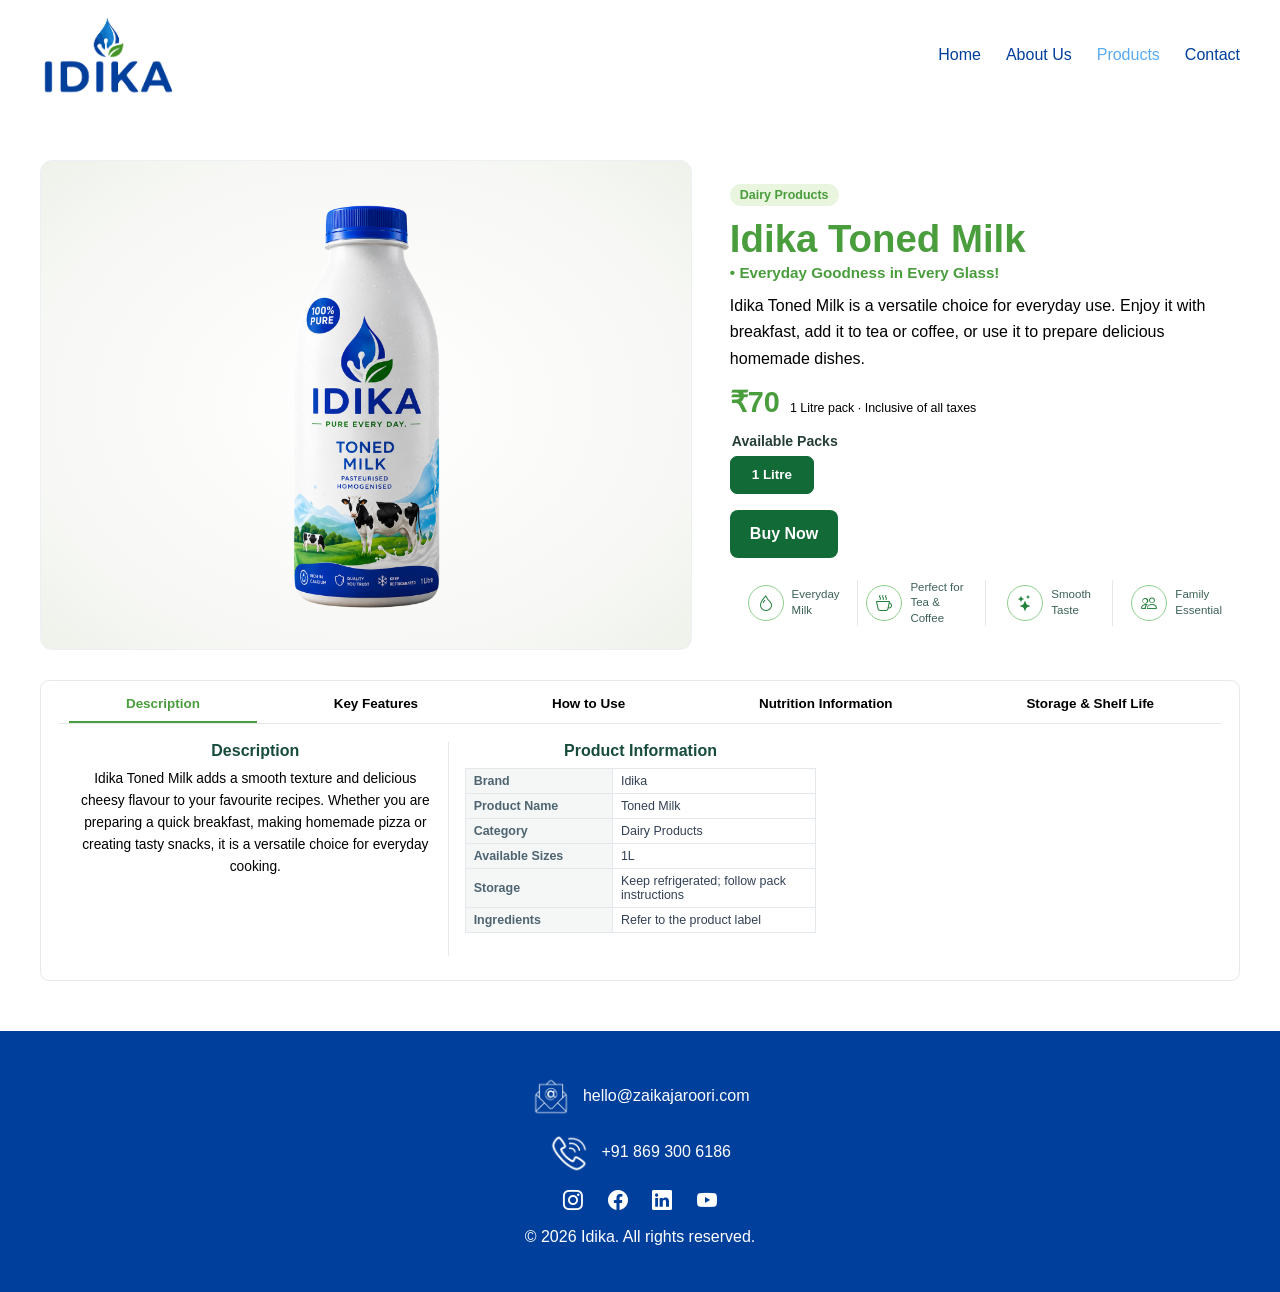
<file: products/toned-milk.html>
<!DOCTYPE html>
<html lang="en">

<head>
    <meta charset="UTF-8">
    <meta name="viewport" content="width=device-width, initial-scale=1.0">
    <title>Toned Milk | Idika</title>
    <link rel="icon" type="image/x-icon" href="../assets/images/favicon.png">
    <!-- Bootstrap Icons CDN -->
    <link rel="stylesheet" href="https://cdn.jsdelivr.net/npm/bootstrap-icons@1.10.5/font/bootstrap-icons.css">
    <link rel="stylesheet" href="../assets/css/style.css">

</head>

<body>

    <header>
        <div class="header-inner">
            <div class="logo">
                <a href="../index.html">
                    <img src="../assets/images/logo.png" alt="Idika logo">
                </a>
            </div>
            <button class="nav-toggle" aria-expanded="false" aria-label="Toggle navigation">
                <span></span>
                <span></span>
                <span></span>
            </button>
            <nav>
                <a href="../index.html">Home</a>
                <a href="../about-us/about-us.html">About Us</a>
                <a class="active" aria-current="page" href="../products/products.html">Products</a>
                <!--<a href="#shop-online">Shop Online</a>-->
                <a href="../contact/contact.html">Contact</a>
            </nav>
        </div>
    </header>

    <main class="products-product-page">
        <div class="products-overview" aria-label="Idika Toned Milk product details">
            <div class="products-gallery">
                <div class="products-main-image">
                    <img src="../assets/images/idika-toned-milk.png" alt="Idika Toned Milk 1L pack">
                </div>
            </div>

            <div class="products-summary">
                <span class="category-label">Dairy Products</span>
                <h1>Idika Toned Milk</h1>
                <p class="products-tagline"><span>•</span> Everyday Goodness in Every Glass!</p>
                <p class="products-description">Idika Toned Milk is a versatile choice for everyday use. Enjoy it with breakfast, add it to tea or coffee, or use it to prepare delicious homemade dishes.</p>

                <div class="products-price">
                    <strong id="products-price">₹70</strong>
                    <span id="products-price-note">1 Litre pack · Inclusive of all taxes</span>
                </div>

                <fieldset class="pack-options">
                    <legend>Available Packs</legend>
                    <label class="pack-option">
                        <input type="radio" name="products-pack" value="1 Litre" data-price="70" checked>
                        <span>1 Litre</span>
                    </label>
                </fieldset>

                <!-- <div class="quantity-control">
                    <span>Quantity</span>
                    <div class="quantity-input">
                        <button type="button" data-quantity-change="-1" aria-label="Decrease quantity">−</button>
                        <input id="products-quantity" type="number" value="1" min="1" max="99" aria-label="Quantity" readonly>
                        <button type="button" data-quantity-change="1" aria-label="Increase quantity">+</button>
                    </div>
                </div>-->

                <button type="button" class="buy-now-button" id="buy-products-now">Buy Now</button>

                <ul class="products-benefits" aria-label="Product highlights">
                    <li><i class="bi bi-droplet" aria-hidden="true"></i><span>Everyday<br>Milk</span></li>
                    <li><i class="bi bi-cup-hot" aria-hidden="true"></i><span>Perfect for Tea &amp;<br>Coffee</span></li>
                    <li><i class="bi bi-stars" aria-hidden="true"></i><span>Smooth<br>Taste</span></li>
                    <li><i class="bi bi-people" aria-hidden="true"></i><span>Family<br>Essential</span></li>
                </ul>
            </div>
        </div>

        <section class="products-information" aria-label="More about Idika Toned Milk">
            <div class="information-tabs" role="tablist" aria-label="Product information">
                <button type="button" role="tab" id="tab-about" aria-controls="panel-about" aria-selected="true" data-tab="about">Description</button>
                <button type="button" role="tab" id="tab-features" aria-controls="panel-features" aria-selected="false" data-tab="features" tabindex="-1">Key Features</button>
                <button type="button" role="tab" id="tab-use" aria-controls="panel-use" aria-selected="false" data-tab="use" tabindex="-1">How to Use</button>
                <button type="button" role="tab" id="tab-nutrition" aria-controls="panel-nutrition" aria-selected="false" data-tab="nutrition" tabindex="-1">Nutrition Information</button>
                <button type="button" role="tab" id="tab-storage" aria-controls="panel-storage" aria-selected="false" data-tab="storage" tabindex="-1">Storage &amp; Shelf Life</button>
            </div>

            <div class="information-panel" id="panel-about" role="tabpanel" aria-labelledby="tab-about" data-panel="about">
                <div class="information-column">
                    <h2>Description</h2>
                    <p>Idika Toned Milk adds a smooth texture and delicious cheesy flavour to your favourite recipes. Whether you are preparing a quick breakfast, making homemade pizza or creating tasty snacks, it is a versatile choice for everyday cooking.</p>
                </div>
                <div class="information-column">
                    <h2>Product Information</h2>
                    <table class="product-specifications">
                        <tbody>
                            <tr><th scope="row">Brand</th><td>Idika</td></tr>
                            <tr><th scope="row">Product Name</th><td>Toned Milk</td></tr>
                            <tr><th scope="row">Category</th><td>Dairy Products</td></tr>
                            <tr><th scope="row">Available Sizes</th><td>1L</td></tr>
                            <tr><th scope="row">Storage</th><td>Keep refrigerated; follow pack instructions</td></tr>
                            <tr><th scope="row">Ingredients</th><td>Refer to the product label</td></tr>
                        </tbody>
                    </table>
                </div>
            </div>

            <div class="information-panel" id="panel-features" role="tabpanel" aria-labelledby="tab-features" data-panel="features" hidden>
                <div class="information-column">
                    <h2>Key Features</h2>
                    <ul class="feature-list">
                        <li><i class="bi bi-check-circle-fill"></i> Suitable for everyday consumption</li>
                        <li><i class="bi bi-check-circle-fill"></i> Smooth taste and light texture</li>
                        <li><i class="bi bi-check-circle-fill"></i> Ideal for tea, coffee and cereals</li>
                        <li><i class="bi bi-check-circle-fill"></i> Useful for everyday cooking</li>
                    </ul>
                </div>
            </div>

            <div class="information-panel" id="panel-use" role="tabpanel" aria-labelledby="tab-use" data-panel="use" hidden>
                <div class="information-column">
                    <h2>How to Use</h2>
                    <p>Use in tea, coffee, cereals, smoothies and other everyday recipes.</p>
                </div>
            </div>

            <div class="information-panel" id="panel-nutrition" role="tabpanel" aria-labelledby="tab-nutrition" data-panel="nutrition" hidden>
                <div class="information-column">
                    <h2>Nutrition Information</h2>
                    <p>Please refer to the nutrition facts printed on the actual product packaging.</p>
                </div>
            </div>

            <div class="information-panel" id="panel-storage" role="tabpanel" aria-labelledby="tab-storage" data-panel="storage" hidden>
                <div class="information-column">
                    <h2>Storage &amp; Shelf Life</h2>
                    <p>Keep refrigerated. Refer to the actual product packaging for storage details and shelf life.</p>
                </div>
            </div>
        </section>

    </main>

    <footer>
        <p> <img src="../assets/images/email-us.png" alt=""> hello@zaikajaroori.com </p> <p> <img src="../assets/images/call-us.png" alt=""> +91 869 300 6186</p>
        <p>
            <a aria-label="Instagram" href="https://www.instagram.com/Zaikajaroori" target="_blank">
                <i class="bi bi-instagram social-icon" aria-hidden="true"></i>
            </a>
            <a aria-label="Facebook" href="https://www.facebook.com/Zaikajaroori" target="_blank">
                <i class="bi bi-facebook social-icon" aria-hidden="true"></i>
            </a>
            <a aria-label="LinkedIn" href="https://www.linkedin.com/company/Zaikajaroori" target="_blank">
                <i class="bi bi-linkedin social-icon" aria-hidden="true"></i>
            </a>
            <a aria-label="YouTube" href="https://www.youtube.com/@Zaikajaroori" target="_blank">
                <i class="bi bi-youtube social-icon" aria-hidden="true"></i>
            </a>
        </p>
        <p>© 2026 Idika. All rights reserved.</p>
    </footer>

    <script src="../assets/js/product-page.js"></script>
    <script src="../assets/js/cheese.js"></script>
    <script src="../assets/js/script.js"></script>

</body>

</html>
</file>
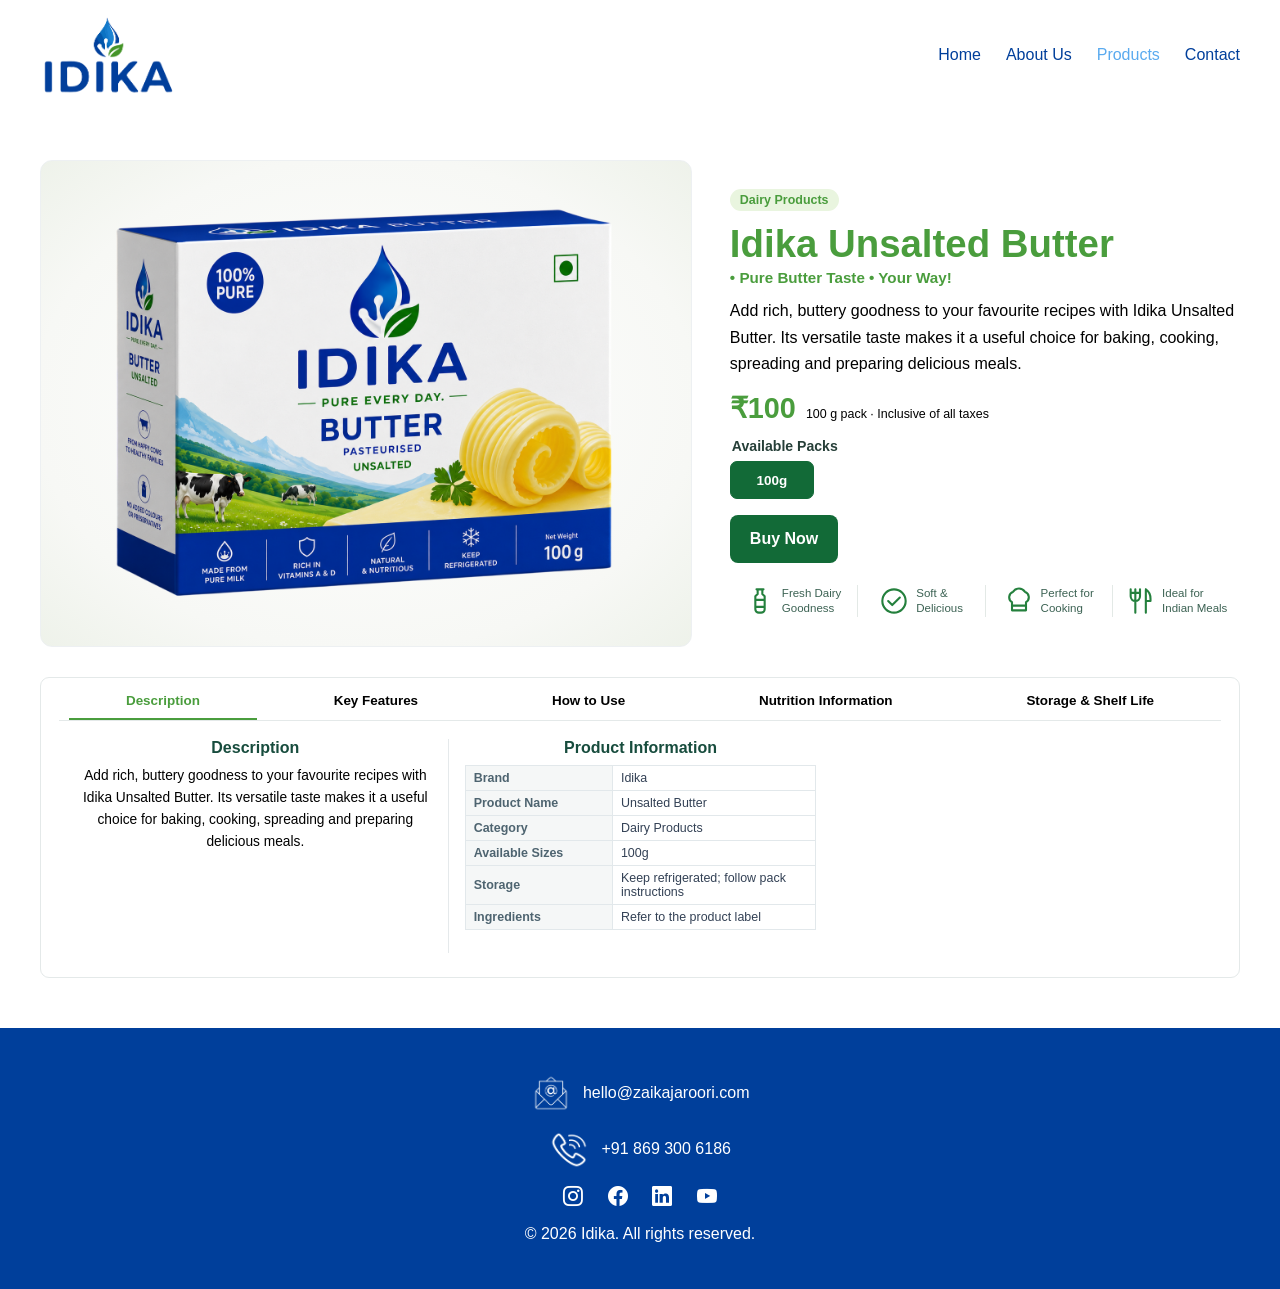
<file: products/unsalted-butter.html>
<!DOCTYPE html>
<html lang="en">

<head>
    <meta charset="UTF-8">
    <meta name="viewport" content="width=device-width, initial-scale=1.0">
    <title>Unsalted Butter | Idika</title>
    <link rel="icon" type="image/x-icon" href="../assets/images/favicon.png">
    <!-- Bootstrap Icons CDN -->
    <link rel="stylesheet" href="https://cdn.jsdelivr.net/npm/bootstrap-icons@1.10.5/font/bootstrap-icons.css">
    <link rel="stylesheet" href="../assets/css/style.css">

</head>

<body>

    <header>
        <div class="header-inner">
            <div class="logo">
                <a href="../index.html">
                    <img src="../assets/images/logo.png" alt="Idika logo">
                </a>
            </div>
            <button class="nav-toggle" aria-expanded="false" aria-label="Toggle navigation">
                <span></span>
                <span></span>
                <span></span>
            </button>
            <nav>
                <a href="../index.html">Home</a>
                <a href="../about-us/about-us.html">About Us</a>
                <a class="active" aria-current="page" href="../products/products.html">Products</a>
                <!--<a href="#shop-online">Shop Online</a>-->
                <a href="../contact/contact.html">Contact</a>
            </nav>
        </div>
    </header>

    <main class="products-product-page">
        <div class="products-overview" aria-label="Idika Unsalted Butter product details">
            <div class="products-gallery">
                <div class="products-main-image">
                    <img src="../assets/images/idika-unsalted-butter.png" alt="Idika Unsalted Butter 100g pack">
                </div>
            </div>

            <div class="products-summary">
                <span class="category-label">Dairy Products</span>
                <h1>Idika Unsalted Butter</h1>
                <p class="products-tagline"><span>•</span> Pure Butter Taste <span>•</span> Your Way!</p>
                <p class="products-description">
                    Add rich, buttery goodness to your favourite recipes with Idika Unsalted Butter. Its versatile taste makes it a useful choice for baking, cooking, spreading and preparing delicious meals.
                </p>

                <div class="products-price">
                    <strong id="products-price">₹100</strong>
                    <span id="products-price-note">100 g pack · Inclusive of all taxes</span>
                </div>

                <fieldset class="pack-options">
                    <legend>Available Packs</legend>
                    <label class="pack-option">
                        <input type="radio" name="products-pack" value="100g" data-price="100" checked>
                        <span>100g</span>
                    </label>
                </fieldset>

                <!-- <div class="quantity-control">
                    <span>Quantity</span>
                    <div class="quantity-input">
                        <button type="button" data-quantity-change="-1" aria-label="Decrease quantity">−</button>
                        <input id="products-quantity" type="number" value="1" min="1" max="99" aria-label="Quantity" readonly>
                        <button type="button" data-quantity-change="1" aria-label="Increase quantity">+</button>
                    </div>
                </div>-->

                <button type="button" class="buy-now-button" id="buy-products-now">Buy Now</button>

                <ul class="products-benefits outlined-benefits" aria-label="Product highlights">
                    <li><i aria-hidden="true"><svg viewBox="0 0 24 24" focusable="false"><path d="M9 2h6M10 2v4l-2 2v11a3 3 0 0 0 3 3h2a3 3 0 0 0 3-3V8l-2-2V2M8 11h8M8 17h8"/></svg></i><span>Fresh Dairy<br>Goodness</span></li>
                    <li><i aria-hidden="true"><svg viewBox="0 0 24 24" focusable="false"><circle cx="12" cy="12" r="10"/><path d="m7 12 3.5 3.5L17 9"/></svg></i><span>Soft &amp;<br>Delicious</span></li>
                    <li><i aria-hidden="true"><svg viewBox="0 0 24 24" focusable="false"><path d="M6 13a5 5 0 0 1 1-9 6 6 0 0 1 10 0 5 5 0 0 1 1 9v7H6zM6 16h12"/></svg></i><span>Perfect for<br>Cooking</span></li>
                    <li><i aria-hidden="true"><svg viewBox="0 0 24 24" focusable="false"><path d="M4 2v6a4 4 0 0 0 8 0V2M8 2v20M4 5h8M17 2v20M17 2c3 2 4 5 4 8v2h-4"/></svg></i><span>Ideal for<br>Indian Meals</span></li>
                </ul>
            </div>
        </div>

        <section class="products-information" aria-label="More about Idika Unsalted Butter">
            <div class="information-tabs" role="tablist" aria-label="Product information">
                <button type="button" role="tab" id="tab-about" aria-controls="panel-about" aria-selected="true" data-tab="about">Description</button>
                <button type="button" role="tab" id="tab-features" aria-controls="panel-features" aria-selected="false" data-tab="features" tabindex="-1">Key Features</button>
                <button type="button" role="tab" id="tab-use" aria-controls="panel-use" aria-selected="false" data-tab="use" tabindex="-1">How to Use</button>
                <button type="button" role="tab" id="tab-nutrition" aria-controls="panel-nutrition" aria-selected="false" data-tab="nutrition" tabindex="-1">Nutrition Information</button>
                <button type="button" role="tab" id="tab-storage" aria-controls="panel-storage" aria-selected="false" data-tab="storage" tabindex="-1">Storage &amp; Shelf Life</button>
            </div>

            <div class="information-panel" id="panel-about" role="tabpanel" aria-labelledby="tab-about" data-panel="about">
                <div class="information-column">
                    <h2>Description</h2>
                    <p>Add rich, buttery goodness to your favourite recipes with Idika Unsalted Butter. Its versatile taste makes it a useful choice for baking, cooking, spreading and preparing delicious meals.</p>
                </div>
                <div class="information-column">
                    <h2>Product Information</h2>
                    <table class="product-specifications">
                        <tbody>
                            <tr><th scope="row">Brand</th><td>Idika</td></tr>
                            <tr><th scope="row">Product Name</th><td>Unsalted Butter</td></tr>
                            <tr><th scope="row">Category</th><td>Dairy Products</td></tr>
                            <tr><th scope="row">Available Sizes</th><td>100g</td></tr>
                            <tr><th scope="row">Storage</th><td>Keep refrigerated; follow pack instructions</td></tr>
                            <tr><th scope="row">Ingredients</th><td>Refer to the product label</td></tr>
                        </tbody>
                    </table>
                </div>
            </div>

            <div class="information-panel" id="panel-features" role="tabpanel" aria-labelledby="tab-features" data-panel="features" hidden>
                <div class="information-column">
                    <h2>Key Features</h2>
                    <ul class="feature-list">
                        <li><i class="bi bi-check-circle-fill"></i> Rich buttery flavour</li>
                        <li><i class="bi bi-check-circle-fill"></i> No added salt, subject to product-label confirmation</li>
                        <li><i class="bi bi-check-circle-fill"></i> Suitable for baking and cooking</li>
                        <li><i class="bi bi-check-circle-fill"></i> Ideal for toast, sauces and recipes</li>
                    </ul>
                </div>
            </div>

            <div class="information-panel" id="panel-use" role="tabpanel" aria-labelledby="tab-use" data-panel="use" hidden>
                <div class="information-column">
                    <h2>How to Use</h2>
                    <p>Spread on toast, bake cakes and cookies, prepare sauces or add to cooked dishes.</p>
                </div>
            </div>

            <div class="information-panel" id="panel-nutrition" role="tabpanel" aria-labelledby="tab-nutrition" data-panel="nutrition" hidden>
                <div class="information-column">
                    <h2>Nutrition Information</h2>
                    <p>Please refer to the nutrition facts printed on the actual product packaging.</p>
                </div>
            </div>

            <div class="information-panel" id="panel-storage" role="tabpanel" aria-labelledby="tab-storage" data-panel="storage" hidden>
                <div class="information-column">
                    <h2>Storage &amp; Shelf Life</h2>
                    <p>Keep refrigerated. Refer to the actual product packaging for storage details and shelf life.</p>
                </div>
            </div>
        </section>

    </main>

    <footer>
        <p> <img src="../assets/images/email-us.png" alt=""> hello@zaikajaroori.com </p> <p> <img src="../assets/images/call-us.png" alt=""> +91 869 300 6186</p>
        <p>
            <a aria-label="Instagram" href="https://www.instagram.com/Zaikajaroori" target="_blank">
                <i class="bi bi-instagram social-icon" aria-hidden="true"></i>
            </a>
            <a aria-label="Facebook" href="https://www.facebook.com/Zaikajaroori" target="_blank">
                <i class="bi bi-facebook social-icon" aria-hidden="true"></i>
            </a>
            <a aria-label="LinkedIn" href="https://www.linkedin.com/company/Zaikajaroori" target="_blank">
                <i class="bi bi-linkedin social-icon" aria-hidden="true"></i>
            </a>
            <a aria-label="YouTube" href="https://www.youtube.com/@Zaikajaroori" target="_blank">
                <i class="bi bi-youtube social-icon" aria-hidden="true"></i>
            </a>
        </p>
        <p>© 2026 Idika. All rights reserved.</p>
    </footer>

    <script src="../assets/js/product-page.js"></script>
    <script src="../assets/js/cheese.js"></script>
    <script src="../assets/js/script.js"></script>

</body>

</html>
</file>
<file: assets/css/style.css>
/* =========================================================
   IDIKA WEBSITE - CLEAN RESPONSIVE STYLESHEET
   Repeated media queries and conflicting declarations removed
   ========================================================= */

/* ---------- Global ---------- */
:root {
    --glass: rgba(255, 255, 255, 0.1);
    --glass-border: rgba(255, 255, 255, 0.2);
    --blur: blur(20px);
    --shift-x: 20vw;
    --blue: #003F9B;
    --sky: #5AAAEF;
    --green: #4A9D3D;
    --text: #000;
}

*,
*::before,
*::after {
    box-sizing: border-box;
}

html {
    width: 100%;
    overflow-x: hidden;
    scroll-behavior: smooth;
}

body {
    width: 100%;
    margin: 0;
    font-family: "Poppins", sans-serif;
    background: #fff;
    color: var(--text);
    overflow-x: hidden;
}

img {
    max-width: 100%;
}

button,
input,
textarea {
    font: inherit;
}

button {
    background: var(--sky);
    color: #fff;
    border: 0;
    width: auto;
    max-width: 100%;
    padding: 10px 20px;
    border-radius: 5px;
    cursor: pointer;
    font-size: 15px;
    transition: background .2s ease, transform .2s ease;
}

button:hover {
    background: var(--blue);
}

button:focus-visible,
a:focus-visible,
input:focus-visible,
textarea:focus-visible {
    outline: 2px solid var(--green);
    outline-offset: 3px;
}

section {
    padding: 60px 10%;
    text-align: center;
}

section h2 {
    font-size: 22px;
}

/* ---------- Header / Navigation ---------- */
header {
    position: relative;
    z-index: 100;
    display: flex;
    align-items: center;
    justify-content: space-between;
    padding: 10px 30px;
    color: #fff;
}

header h1 {
    margin: 0;
    font-size: 32px;
    font-weight: 700;
}

.header-inner {
    display: flex;
    align-items: center;
    justify-content: space-between;
    gap: 20px;
    width: 100%;
    max-width: 1200px;
    margin: 0 auto;
}

.logo img {
    display: block;
    width: auto;
    max-width: 200px;
    height: 80px!important;
}

header nav {
    display: flex;
    align-items: center;
    gap: 25px;
}

nav a {
    margin: 0;
    color: var(--blue);
    text-decoration: none;
    font-weight: 500;
    transition: color .2s ease;
}

nav a:hover,
nav a:focus-visible,
nav a:active {
    color: var(--green);
}

nav a.active {
    color: var(--sky);
}

.nav-toggle {
    display: none;
    width: 40px;
    height: 38px;
    padding: 5px;
    border: 0;
    background: transparent;
    cursor: pointer;
}

.nav-toggle:hover {
    background: transparent;
}

.nav-toggle span {
    display: block;
    height: 3px;
    margin: 5px 0;
    border-radius: 2px;
    background: #fff;
    transition: transform .2s ease, opacity .2s ease;
}

header.nav-open nav {
    display: flex !important;
}

.visually-hidden {
    position: absolute !important;
    width: 1px;
    height: 1px;
    overflow: hidden;
    clip: rect(1px, 1px, 1px, 1px);
    white-space: nowrap;
    border: 0;
    padding: 0;
    margin: -1px;
}

/* ---------- Hero / Banners ---------- */
.product-banner {
    background:
        linear-gradient(rgb(0 63 155), rgb(255 255 255 / 15%)),
        url("../images/product-banner-1.png");
    background-size: cover;
    background-position: center;
    padding: 180px 20px !important;
    color: #fff;
    text-align: center;
}

.product-banner h2 {
    font-size: 52px;
}

.hero {
    background:
        linear-gradient(rgb(0 63 155), rgb(255 255 255 / 15%)),
        url("../images/hero-banner-1.png");
    background-size: cover;
    background-position: center;
    padding: 130px 20px !important;
    color: #fff;
    text-align: center;
}

#about.hero {
    display: flex;
    min-height: 100%;
    flex-direction: column;
    align-items: center;
    justify-content: flex-start;
    padding: 40px 20px !important;
}

.hero h2 {
    margin-bottom: 15px;
    font-size: 48px;
}

.hero p {
    margin-bottom: 25px;
    font-size: 20px;
}

.hero button {
    width: auto;
    min-width: 180px;
    padding: 15px 35px;
    border-radius: 5px;
    background: var(--green);
    color: #fff;
    font-size: 18px;
}

.hero-banner {
    position: relative;
    display: flex;
    width: 100%;
    flex-direction: column;
    align-items: center;
    justify-content: center;
    overflow: hidden;
    background: #eaf4ff;
}

.hero-banner img {
    display: block;
    width: 100%;
    max-width: 1400px;
    height: auto;
    object-fit: contain;
}

.hero-banner .banner-text {
    position: absolute;
    top: 50%;
    right: 0;
    left: 0;
    transform: translateY(-50%);
    padding: 0 8vw;
    color: var(--blue);
    text-align: center;
    font-size: 2.2rem;
    font-weight: 700;
    text-shadow: 0 2px 8px #fff, 0 0 2px #2f7edb22;
}

/* ---------- Features ---------- */
.features {
    display: grid;
    grid-template-columns: repeat(auto-fit, minmax(220px, 1fr));
    gap: 30px;
    margin-top: 40px;
}

.feature {
    padding: 30px;
    border: 2px solid #f1f1f1;
    border-radius: 10px;
    background: var(--blue);
    color: #fff;
    transition: transform .3s ease;
}

.feature:hover {
    transform: translateY(-5px);
}

.feature-badge {
    display: block;
    width: 120px;
    height: 120px;
    margin: 0 auto 20px;
}

img.feature-badge {
    object-fit: contain;
    filter: brightness(0) invert(1);
}

.feature-badge-icon {
    display: flex;
    align-items: center;
    justify-content: center;
    border-radius: 50%;
    background: #fff;
    color: var(--blue);
    font-size: 48px;
}

/* ---------- Products / Shop ---------- */
.products {
    display: grid;
    gap: 30px;
    width: 100%;
}

.product {
    overflow: hidden;
    border: 2px solid #f0f0f0;
    border-radius: 10px;
    background: #fff;
    box-shadow: 0 2px 6px rgb(0 0 0 / 10%);
    transition: transform .3s ease;
}

.product:hover {
    transform: translateY(-5px);
}

.product img {
    display: block;
    width: 100%;
    height: auto;
    object-fit: contain;
}

.product-info h3 {
    margin: 5px 0;
    color: var(--blue);
}

.product-info p {
    margin: 5px 0;
    color: #000;
    font-size: 15px;
}

.product-info span {
    display: block;
    margin: 8px 0;
    color: var(--green);
    font-weight: 600;
}

.product-info button {
    display: none;
    width: auto;
    padding: 10px 18px;
    border-radius: 5px;
    background: #ff8c00;
    color: #fff;
    transition: background .3s ease;
}

.product-info button:hover {
    background: #e57a00;
}

.product-infos button {
    width: auto;
    padding: 10px 18px;
    border-radius: 5px;
    background: #ff8c00;
    color: #fff;
}

.product-card {
    border: 1px solid #eee;
    border-radius: 10px;
    background: #fdfdfd;
    text-align: center;
    box-shadow: 0 2px 8px rgb(0 0 0 / 5%);
    transition: transform .3s ease;
}

.product-card:hover {
    transform: translateY(-3px);
}

.product-card img {
    display: block;
    width: 100%;
    height: 220px;
    border-radius: 10px 10px 0 0;
    object-fit: contain;
}

.shop-grid {
    display: grid;
    grid-template-columns: repeat(auto-fit, minmax(250px, 1fr));
    gap: 30px;
    padding: 60px 10%;
}

.price {
    margin-bottom: 10px;
    color: var(--blue);
    font-size: 18px;
    font-weight: 700;
}

/* ---------- Cart ---------- */
.cart {
    padding: 40px 10%;
    border-top: 2px solid #eee;
    background: #f9f9f9;
}

.cart h3 {
    margin-bottom: 15px;
    color: #FAE3C2;
}

.cart p {
    color: #000;
    font-size: 16px;
}

.cart button {
    width: auto;
}

/* ---------- Contact / Forms ---------- */
.contact-info {
    display: grid;
    grid-template-columns: repeat(auto-fit, minmax(250px, 1fr));
    gap: 30px;
    padding: 60px 10%;
    background: var(--green);
    text-align: center;
}

.contact-card {
    padding: 30px;
    border: 2px solid #f1f1f1;
    border-radius: 10px;
    background: #f9f9f9;
}

.contact-card h3 {
    display: flex;
    align-items: center;
    justify-content: center;
    gap: 12px;
    margin-bottom: 10px;
    color: var(--blue);
}

.contact-card h3 img {
    box-sizing: border-box;
    width: 80px;
    height: 80px;
    flex: 0 0 80px;
    padding: 4px;
    border-radius: 50%;
    background: #fff;
    box-shadow: 0 2px 8px var(--sky);
    object-fit: contain;
}

.contact-card p,
.contact-card a {
    padding: 0 5px;
    color: #000;
    font-size: 16px;
    text-decoration: none;
}

.form-section {
    padding: 60px 20px 20px;
    background: #fffbf5;
    text-align: center;
}

.form-section h2 {
    margin-bottom: 20px;
    color: var(--blue);
}

form {
    display: flex;
    width: 100%;
    max-width: 600px;
    flex-direction: column;
    gap: 15px;
    margin: 0 auto;
}

input,
textarea {
    width: 100%;
    max-width: 100%;
    padding: 15px;
    border: 1px solid #ccc;
    border-radius: 5px;
    font-size: 16px;
}

.form-section form input,
.form-section form textarea {
    width: 100%;
}

.form-section button,
form button {
    align-self: center;
    width: auto;
    min-width: 140px;
}

iframe {
    width: 100%;
    height: 300px;
    margin-top: 30px;
    border: 0;
}

/* ---------- Footer ---------- */
footer {
    padding: 30px 10px;
    background: var(--blue);
    color: #fff;
    text-align: center;
}

footer p img {
    display: inline-block;
    width: 40px;
    height: 40px;
    margin-right: 8px;
    vertical-align: middle;
    object-fit: contain;
    filter: brightness(0) invert(1);
}

footer a {
    margin: 0 10px;
    color: #fff;
    text-decoration: none;
}

.social-icon {
    vertical-align: middle;
    font-size: 20px;
    transition: transform .15s ease, color .15s ease;
}

.social-icon:hover {
    transform: translateY(-3px) scale(1.08);
    color: var(--green);
}

/* ---------- 3D Product Carousel ---------- */
.carousels-container {
    display: flex;
    width: 100%;
    height: max-content;
    flex-direction: column;
    align-items: center;
    justify-content: center;
    overflow: hidden;
    padding-bottom: 20px;
    background: #fff;
    color: #000;
    perspective: 2000px;
}

.carousels-container h2 {
    padding: 20px 0;
    font-size: 35px;
}

.carousel-stage {
    position: relative;
    display: flex;
    width: 100%;
    max-width: 1200px;
    height: 550px;
    align-items: center;
    justify-content: center;
    transform-style: preserve-3d;
}

.carousel-card {
    position: absolute;
    width: 342px;
    height: 450px;
    overflow: hidden;
    border: 2px solid #000000b0;
    border-radius: 32px;
    background: rgb(255 255 255 / 96%);
    -webkit-backdrop-filter: var(--blur);
    backdrop-filter: var(--blur);
    cursor: pointer;
    transition: transform .8s cubic-bezier(.2, .8, .2, 1), opacity .5s ease;
}

.carousel-card .carousel-product {
    position: relative;
    display: flex;
    height: 100%;
    box-sizing: border-box;
    flex-direction: column;
    align-items: center;
    justify-content: flex-start;
}

.carousel-card .carousel-product,
.carousel-card .carousel-product * {
    text-decoration: none !important;
}

.carousel-card .carousel-product img {
    display: block;
    width: auto;
    max-width: 90%;
    max-height: 250px;
    height: 70%;
    margin: 15px auto;
    object-fit: contain;
}

.carousel-card .carousel-product .product-info {
    position: static;
    width: 90%;
    flex: 3 0 0;
    margin-top: 0;
    padding: 16px 14px;
    border-radius: 18px;
    background: rgb(255 255 255 / 95%);
    box-shadow: 0 -2px 10px rgb(0 0 0 / 5%);
    text-align: center;
}

.carousel-card .carousel-product .product-info a {
    color: inherit;
    text-decoration: none;
}

.carousel-card.active {
    z-index: 10;
    border: 1px solid #000000b0;
    -webkit-backdrop-filter: none;
    backdrop-filter: none;
}

.carousel-card.left {
    transform: translate3d(calc(var(--shift-x) * -1), 0, -150px) rotateY(35deg) scale(.85);
    z-index: 5;
}

.carousel-card.right {
    transform: translate3d(var(--shift-x), 0, -150px) rotateY(-35deg) scale(.85);
    z-index: 5;
}

.carousel-card.far-left {
    transform: translate3d(calc(var(--shift-x) * -1.8), 0, -500px) rotateY(45deg) scale(.6);
    z-index: 1;
}

.carousel-card.far-right {
    transform: translate3d(calc(var(--shift-x) * 1.8), 0, -500px) rotateY(-45deg) scale(.6);
    z-index: 1;
}

.carousel-card.hidden {
    transform: translate3d(0, 0, -1000px) scale(.1);
    opacity: 0;
    pointer-events: none;
}

.carousel-controls {
    display: flex;
    min-width: fit-content;
    max-width: 90vw;
    align-items: center;
    gap: 0;
    padding: 8px 16px;
    border: 1px solid rgb(255 255 255 / 10%);
    border-radius: 100px;
    background: var(--sky);
}

.nav-btn {
    padding: 0 10px;
    border: 0;
    background: transparent;
    color: #fff;
    font-size: 2rem;
    cursor: pointer;
}

.nav-btn:hover {
    background: transparent;
}

.user-badge {
    display: flex;
    align-items: center;
    gap: 10px;
    padding: 0 20px;
    border-right: 1px solid var(--glass-border);
    border-left: 1px solid var(--glass-border);
}

.user-badge img {
    width: 30px;
    height: 30px;
    border-radius: 50%;
}

.pagination-indicators {
    display: flex;
    align-items: center;
    gap: 8px;
    margin: 0 10px;
    padding: 0 10px;
    border-right: 1px solid var(--glass-border);
    border-left: 1px solid var(--glass-border);
}

.dot {
    width: 6px;
    height: 6px;
    border-radius: 50%;
    background: rgb(255 255 255 / 30%);
    cursor: pointer;
    transition: all .4s cubic-bezier(.4, 0, .2, 1);
}

.dot.active {
    width: 18px;
    border-radius: 10px;
    background: #fff;
    box-shadow: 0 0 10px rgb(255 255 255 / 50%);
}

.dot:hover:not(.active) {
    transform: scale(1.2);
    background: rgb(255 255 255 / 60%);
}

/* ---------- Bestseller Carousel ---------- */
.bestseller-carousel {
    position: relative;
    width: 100%;
    margin: 40px 0;
    overflow: hidden;
}

.carousel-track {
    display: flex;
    width: 100%;
    gap: 30px;
    padding: 30px 0;
    box-sizing: border-box;
    transition: transform .6s cubic-bezier(.4, 0, .2, 1);
}

.carousel-track .carousel-product {
    display: flex;
    flex: 0 0 calc((100% - 90px) / 4);
    max-width: calc((100% - 90px) / 4);
    flex-direction: column;
    align-items: center;
    justify-content: center;
    padding: 20px 10px;
    box-sizing: border-box;
}

.carousel-btn {
    position: absolute;
    top: 50%;
    z-index: 2;
    transform: translateY(-50%);
    width: 40px;
    padding: 10px;
    border-radius: 50%;
    background: var(--sky);
    color: #fff;
    font-size: 1.2rem;
    opacity: .85;
}

.carousel-btn.prev {
    left: 10px;
}

.carousel-btn.next {
    right: 20px;
}

.carousel-dots {
    margin-top: 18px;
    text-align: center;
}

.carousel-dots .dot {
    display: inline-block;
    width: 12px;
    height: 12px;
    margin: 0 5px;
    background: #ccc;
}

.carousel-dots .dot.active {
    background: var(--sky);
}

/* ---------- Fixed Contact / Brand Icon ---------- */
#pageFixedIcon {
    position: fixed;
    top: 50%;
    left: 18px;
    z-index: 1000;
    display: flex;
    width: 60px;
    height: 60px;
    align-items: center;
    justify-content: center;
    transform: translateY(-50%);
    border: 2px solid #d4103a;
    border-radius: 50%;
    background: #fff;
    box-shadow: 0 6px 18px rgb(0 0 0 / 18%);
}

#pageFixedIcon img {
    position: relative;
    z-index: 2;
    width: 36px;
    height: 36px;
    object-fit: contain;
}

#pageFixedIcon::after {
    position: absolute;
    top: 50%;
    left: 60px;
    z-index: 3;
    transform: translateY(-50%);
    padding: 8px 12px;
    border-radius: 6px;
    background: rgb(10 31 68 / 95%);
    color: #fff;
    content: "Brand Website";
    font-size: 14px;
    font-weight: 600;
    white-space: nowrap;
    opacity: 0;
    pointer-events: none;
    transition: opacity .18s ease, transform .18s ease;
}

#pageFixedIcon:hover::after,
#pageFixedIcon:focus::after,
#pageFixedIcon:focus-within::after {
    transform: translateY(-50%) translateX(4px);
    opacity: 1;
}

/* ---------- Product Detail Page ---------- */
.products-product-page {
    max-width: 1240px;
    margin: 50px auto;
    padding: 0 20px;
    color: #334155;
}

.products-overview {
    display: grid;
    grid-template-columns: minmax(0, 1.15fr) minmax(0, .9fr);
    align-items: center;
    gap: 38px;
}

.products-main-image {
    position: relative;
    display: grid;
    min-width: 0;
    min-height: 410px;
    place-items: center;
    overflow: hidden;
    padding: 24px;
    border: 1px solid #edf0f2;
    border-radius: 12px;
    background: radial-gradient(ellipse at center, #fff 0%, #f7f8f5 72%, #eef2ea 100%);
}

.products-main-image img {
    display: block;
    width: 100%;
    max-height: 440px;
    object-fit: contain;
}

.image-caption {
    position: absolute;
    right: 14px;
    bottom: 14px;
    padding: 7px 11px;
    border: 1px solid #e2e8e3;
    border-radius: 20px;
    background: #fff;
    color: var(--green);
    font-size: .8rem;
}

.image-caption i {
    margin-right: 4px;
}

.products-summary {
    min-width: 0;
    padding: 4px 0;
}

.category-label {
    display: inline-block;
    padding: 4px 10px;
    border-radius: 20px;
    background: #e9f5df;
    color: var(--green);
    font-size: .78rem;
    font-weight: 600;
}

.products-summary h1 {
    margin: 10px 0 2px;
    color: var(--green);
    font-size: clamp(1.8rem, 3vw, 2.5rem);
    line-height: 1.2;
}

.products-tagline {
    margin: 0 0 12px;
    color: var(--green);
    font-size: .95rem;
    font-weight: 600;
}

.products-tagline span {
    color: #4A9D3D;
}

.products-description {
    margin: 0 0 16px;
    color: #000;
    line-height: 1.65;
}

.products-price {
    display: flex;
    flex-wrap: wrap;
    align-items: baseline;
    gap: 10px;
    margin: 8px 0 16px;
}

.products-price strong {
    color: var(--green);
    font-size: 1.8rem;
    line-height: 1;
}

.products-price span {
    color: #000;
    font-size: .78rem;
}

.pack-options {
    display: flex;
    flex-wrap: wrap;
    gap: 9px;
    margin: 0 0 16px;
    padding: 0;
    border: 0;
}

.pack-options legend,
.quantity-control > span {
    width: 100%;
    margin-bottom: 7px;
    color: #263f38;
    font-size: .88rem;
    font-weight: 700;
}

.pack-option {
    cursor: pointer;
}

.pack-option input {
    position: absolute;
    width: 1px;
    height: 1px;
    opacity: 0;
}

.pack-option span {
    display: inline-flex;
    min-width: 84px;
    min-height: 38px;
    align-items: center;
    justify-content: center;
    padding: 7px 12px;
    border: 1px solid #cbd5dc;
    border-radius: 7px;
    background: #fff;
    color: #405263;
    font-size: .84rem;
    font-weight: 600;
}

.pack-option input:checked + span {
    border-color: #126a37;
    background: #126a37;
    color: #fff;
}

.pack-option input:focus-visible + span {
    outline: 3px solid #a7d9b5;
    outline-offset: 2px;
}

.quantity-control {
    display: flex;
    flex-wrap: wrap;
    gap: 4px;
    margin: 0 0 16px;
}

.quantity-input {
    display: inline-flex;
    height: 36px;
    align-items: center;
    overflow: hidden;
    border: 1px solid #d5dde1;
    border-radius: 7px;
}

.quantity-input button {
    width: 36px;
    height: 100%;
    padding: 0;
    border: 0;
    background: #fff;
    color: var(--green);
    font-size: 1.15rem;
}

.quantity-input button:hover {
    background: #f0f7f1;
    color: var(--green);
}

.quantity-input input {
    width: 42px;
    height: 100%;
    padding: 0;
    border: 0;
    border-right: 1px solid #e2e8e8;
    border-left: 1px solid #e2e8e8;
    color: #334155;
    text-align: center;
    appearance: textfield;
}

.quantity-input input::-webkit-inner-spin-button,
.quantity-input input::-webkit-outer-spin-button {
    margin: 0;
    appearance: none;
}

.buy-now-button {
    display: flex;
    width: auto;
    min-height: 48px;
    align-items: center;
    justify-content: center;
    gap: 9px;
    border: 0;
    border-radius: 8px;
    background: #126a37;
    color: #fff;
    font: inherit;
    font-weight: 700;
    transition: background .2s ease, transform .2s ease;
}

.buy-now-button:hover {
    transform: translateY(-1px);
    background: #0c542b;
}

.buy-now-button:focus-visible,
.information-tabs button:focus-visible {
    outline: 3px solid #a7d9b5;
    outline-offset: 2px;
}

.products-benefits {
    display: grid;
    grid-template-columns: repeat(4, minmax(0, 1fr));
    gap: 0;
    margin: 22px 0 0;
    padding: 0;
    list-style: none;
}

.products-benefits li {
    display: flex;
    min-width: 0;
    align-items: center;
    justify-content: center;
    gap: 8px;
    padding: 0 8px;
    color: #3c6253;
    font-size: .72rem;
    line-height: 1.35;
}

.products-benefits li + li {
    border-left: 1px solid #e3e9e6;
}

.products-benefits i {
    display: grid;
    width: 36px;
    height: 36px;
    flex: 0 0 36px;
    place-items: center;
    border: 1px solid #8dcf8d;
    border-radius: 50%;
    color: #24803d;
    font-size: 1rem;
}

.outlined-benefits i {
    width: 28px;
    height: 32px;
    flex-basis: 28px;
    border: 0;
    border-radius: 0;
    font-size: inherit;
}

.outlined-benefits svg {
    width: 100%;
    height: 100%;
    overflow: visible;
    fill: none;
    stroke: currentColor;
    stroke-linecap: round;
    stroke-linejoin: round;
    stroke-width: 1.8;
}

.products-information {
    margin-top: 30px;
    padding: 0 18px 16px;
    border: 1px solid #e4e9e9;
    border-radius: 9px;
    background: #fff;
}

.information-tabs {
    display: flex;
    overflow-x: auto;
    overflow-y: hidden;
    border-bottom: 1px solid #e4e9e9;
    scrollbar-width: none;
}

.information-tabs::-webkit-scrollbar {
    display: none;
}

.information-tabs button {
    position: relative;
    flex: 1 0 auto;
    padding: 15px 14px 12px;
    border: 0;
    background: transparent;
    color: #000;
    font-size: .84rem;
    font-weight: 600;
    white-space: nowrap;
}

.information-tabs button:hover {
    background: transparent;
    color: var(--green);
}

.information-tabs button[aria-selected="true"] {
    color: var(--green);
}

.information-tabs button[aria-selected="true"]::after {
    position: absolute;
    right: 10px;
    bottom: -1px;
    left: 10px;
    height: 3px;
    background: var(--green);
    content: "";
}

.information-panel {
    display: grid;
    grid-template-columns: repeat(3, minmax(0, 1fr));
    min-height: 240px;
    padding: 18px 4px 8px;
}

.information-panel[hidden] {
    display: none;
}

.information-column {
    min-width: 0;
    padding: 0 16px;
}

.information-column + .information-column {
    border-left: 1px solid #e5e9eb;
}

.information-column h2 {
    margin: 0 0 8px;
    color: #174c3d;
    font-size: 1rem;
}

.information-column p {
    margin: 0;
    color: #000;
    font-size: .86rem;
    line-height: 1.6;
}

.feature-list {
    display: grid;
    gap: 8px;
    margin: 0;
    padding: 0;
    color: #566b62;
    font-size: .84rem;
    list-style: none;
}

.feature-list li {
    display: flex;
    align-items: flex-start;
    gap: 8px;
}

.feature-list i {
    color: var(--green);
}

.product-specifications {
    width: 100%;
    border-collapse: collapse;
    font-size: .78rem;
}

.product-specifications th,
.product-specifications td {
    padding: 5px 8px;
    border: 1px solid #e2e8eb;
    text-align: left;
}

.product-specifications th {
    width: 42%;
    background: #f5f7f7;
    color: #4e6470;
    font-weight: 600;
}

.product-note {
    margin: 16px 4px 0;
    color: #6b7280;
    font-size: .8rem;
}

.cta {
    background-color: #4A9D3D;
    color: white;
    padding: 60px 20px;
    text-align: center;
}

/* =========================================================
   RESPONSIVE BREAKPOINTS
   ========================================================= */

/* Wide screens: 1920px and above */
@media (min-width: 1920px) {
    header {
        padding: 35px 6%;
    }

    .header-inner {
        max-width: 1600px;
    }

    .logo img {
        max-width: 260px;
    }

    header h1 {
        font-size: 42px;
    }

    .hero {
        padding: 140px 20px !important;
    }

    .hero h2 {
        font-size: 56px;
    }

    .hero p {
        font-size: 24px;
    }

    section h2 {
        font-size: 44px;
    }

    .features {
        gap: 40px;
    }

    .product-card img {
        height: 280px;
    }

    .hero-banner .banner-text {
        font-size: 2.7rem;
        padding: 0 12vw;
    }
}

/* Laptop: 1024px - 1919px */
@media (min-width: 1024px) and (max-width: 1919px) {
    :root {
        --shift-x: 24vw;
    }

    header {
        padding: 15px 30px !important;
    }

    .logo img {
        max-width: 180px;
    }

    .hero {
        padding: 100px 16px !important;
    }

    .hero h2 {
        font-size: 48px;
    }

    .hero p {
        font-size: 20px;
    }

    section h2 {
        font-size: 36px;
    }

    .features {
        gap: 30px;
    }

    .hero-banner .banner-text {
        font-size: 2.1rem;
    }
}

/* Tablet landscape: 768px - 1023px */
@media (min-width: 768px) and (max-width: 1023px) {
    :root {
        --shift-x: 30vw;
    }

    header {
        padding: 18px 4%;
    }

    .logo img {
        max-width: 150px;
    }

    header h1 {
        font-size: 26px;
    }

    header nav {
        gap: 14px;
    }

    nav a {
        font-size: 14px;
    }

    .hero {
        padding: 75px 12px !important;
    }

    .hero h2 {
        font-size: 38px;
    }

    .hero p {
        font-size: 18px;
    }

    section {
        padding: 48px 6%;
    }

    section h2 {
        font-size: 32px;
    }

    .features,
    .products {
        grid-template-columns: repeat(2, minmax(0, 1fr));
        gap: 24px;
    }

    .carousel-card {
        width: 250px;
    }

    .carousel-card.far-left,
    .carousel-card.far-right {
        display: none;
    }

    .product-card img {
        height: 190px;
    }

    .contact-info {
        grid-template-columns: repeat(3, minmax(0, 1fr));
        gap: 18px;
        padding: 50px 5%;
    }

    .contact-card {
        padding: 18px;
    }

    .hero-banner .banner-text {
        font-size: 1.7rem;
        padding: 0 6vw;
    }

    .products-overview {
        grid-template-columns: minmax(0, 1fr) minmax(0, .9fr);
        gap: 22px;
    }

    .products-main-image {
        min-height: 330px;
    }

    .products-benefits {
        grid-template-columns: repeat(2, minmax(0, 1fr));
        row-gap: 12px;
    }

    .products-benefits li:nth-child(3) {
        border-left: 0;
    }
}

/* Mobile: 360px - 767px */
@media (max-width: 767px) {
    :root {
        --shift-x: clamp(105px, 34vw, 145px);
    }

    header {
        padding: 12px 16px;
    }

    .header-inner {
        gap: 12px;
    }

    .logo img {
        max-width: 130px;
    }

    header h1 {
        font-size: 21px;
    }

    .nav-toggle {
        display: block;
        flex: 0 0 40px;
    }

    header nav {
        position: absolute;
        top: 100%;
        right: 0;
        left: 0;
        z-index: 200;
        display: none;
        width: 100%;
        flex-direction: column;
        align-items: stretch;
        gap: 0;
        padding: 8px 16px;
        background: #2f7edb;
        box-shadow: 0 6px 18px rgb(0 0 0 / 12%);
    }

    header.nav-open nav {
        display: flex !important;
    }

    header nav a {
        display: block;
        padding: 12px 8px;
        border-bottom: 1px solid rgb(255 255 255 / 12%);
        color: #fff;
        font-size: 14px;
    }

    header nav a:hover,
    header nav a.active {
        color: #fff;
    }

    .hero {
        padding: 55px 14px !important;
    }

    .hero h2 {
        font-size: clamp(28px, 7vw, 36px);
    }

    .hero p {
        font-size: 16px;
    }

    .hero button {
        width: auto;
        max-width: 100%;
        padding: 11px 24px;
        font-size: 15px;
    }

    .product-banner {
        padding: 90px 16px !important;
    }

    .product-banner h2 {
        font-size: clamp(28px, 7vw, 40px);
    }

    section {
        padding: 40px 6%;
    }

    section h2 {
        font-size: 28px;
    }

    .features {
        grid-template-columns: repeat(2, minmax(0, 1fr));
        gap: 18px;
    }

    .feature {
        padding: 22px 14px;
    }

    .products,
    .shop-grid {
        grid-template-columns: 1fr;
        gap: 20px;
    }

    .shop-grid {
        padding: 40px 6%;
    }

    .product-card img {
        height: 190px;
    }

    .product-infos button {
        width: auto;
    }

    .cart {
        padding: 32px 6%;
    }

    .cart button {
        width: auto;
    }

    .contact-info {
        grid-template-columns: repeat(2, minmax(0, 1fr));
        gap: 18px;
        padding: 40px 6%;
    }

    .contact-card {
        padding: 22px;
    }

    .form-section {
        padding: 35px 16px 20px;
    }

    .form-section form input,
    .form-section form textarea {
        width: 100%;
    }

    .form-section button,
    form button {
        width: auto;
    }

    .hero-banner .banner-text {
        padding: 0 4vw;
        font-size: clamp(1rem, 4vw, 1.4rem);
    }

    /* 3D carousel */
    .carousels-container {
        padding: 0 8px 20px;
    }

    .carousels-container h2 {
        margin: 0;
        padding: 12px 0;
        font-size: 27px;
        text-align: center;
    }

    .carousels-container .carousel-stage {
        width: 100%;
        height: 380px;
    }

    .carousels-container .carousel-card {
        width: 145px;
        height: 315px;
        border-radius: 20px;
    }

    .carousel-card .carousel-product img {
        max-width: 100%;
        max-height: 175px;
        margin: 5px auto;
    }

    .carousel-card .carousel-product .product-info {
        width: 92%;
        padding: 9px 8px;
    }

    .carousel-card .carousel-product .product-info h3,
    .product-info h3 {
        font-size: 14px;
    }

    .carousel-card .carousel-product .product-info p,
    .product-info p {
        font-size: 10px;
    }

    .carousel-card .carousel-product .product-info span,
    .product-info span {
        font-size: 10px;
    }

    .carousel-card.far-left,
    .carousel-card.far-right,
    .carousel-card.hidden {
        visibility: hidden;
        opacity: 0;
        pointer-events: none;
    }

    .carousel-controls {
        max-width: 94vw;
        padding: 7px 10px;
    }

    .carousels-container .carousel-controls .nav-btn {
        padding: 0 7px;
        font-size: 25px;
    }

    .pagination-indicators {
        gap: 5px;
        margin: 0 5px;
        padding: 0 7px;
    }

    .pagination-indicators .dot {
        width: 5px;
        height: 5px;
    }

    .pagination-indicators .dot.active {
        width: 13px;
    }

    /* Bestseller carousel */
    .carousel-track {
        gap: 14px;
    }

    .carousel-track .carousel-product {
        flex-basis: calc((100% - 14px) / 2);
        max-width: calc((100% - 14px) / 2);
    }

    .carousel-btn.prev {
        left: 5px;
    }

    .carousel-btn.next {
        right: 5px;
    }

    /* Fixed contact icon */
    #pageFixedIcon {
        top: auto;
        right: 14px;
        bottom: 18px;
        left: auto;
        width: 50px;
        height: 50px;
        transform: none;
    }

    #pageFixedIcon img {
        width: 30px;
        height: 30px;
    }

    #pageFixedIcon::after {
        top: auto;
        right: 0;
        bottom: 54px;
        left: auto;
        transform: none;
        padding: 6px 10px;
        font-size: 12px;
    }

    #pageFixedIcon:hover::after,
    #pageFixedIcon:focus::after,
    #pageFixedIcon:focus-within::after {
        transform: none;
    }

    /* Product detail page */
    .products-product-page {
        margin: 24px auto;
        padding: 0 16px 40px;
    }

    .products-overview {
        grid-template-columns: minmax(0, 1fr);
        gap: 22px;
    }

    .products-main-image {
        min-height: 280px;
        padding: 18px;
    }

    .products-main-image img {
        max-height: 320px;
    }

    .products-benefits {
        grid-template-columns: repeat(2, minmax(0, 1fr));
        row-gap: 12px;
    }

    .products-benefits li {
        justify-content: flex-start;
        padding: 0 4px;
        font-size: .68rem;
    }

    .products-benefits li:nth-child(3) {
        border-left: 0;
    }

    .products-benefits i {
        width: 30px;
        height: 30px;
        flex-basis: 30px;
    }

    .products-information {
        padding: 0 12px 14px;
    }

    .information-panel {
        grid-template-columns: 1fr;
        min-height: 0;
        gap: 18px;
    }

    .information-column {
        padding: 0 8px;
    }

    .information-column + .information-column {
        padding-top: 16px;
        border-top: 1px solid #e5e9eb;
        border-left: 0;
    }
}

@media (max-width: 480px) {
    .contact-info {
        grid-template-columns: repeat(1, minmax(0, 1fr));
        gap: 18px;
        padding: 40px 6%;
    }
}

/* Small phones: up to 359px */
@media (max-width: 359px) {
    :root {
        --shift-x: 112px;
    }

    header {
        padding: 10px 12px;
    }

    .logo img {
        max-width: 105px;
    }

    header h1 {
        font-size: 17px;
    }

    .hero {
        padding: 42px 10px !important;
    }

    .hero h2 {
        font-size: 27px;
    }

    .hero p {
        font-size: 14px;
    }

    section {
        padding: 32px 5%;
    }

    section h2 {
        font-size: 23px;
    }

    .features {
        grid-template-columns: 1fr;
        gap: 16px;
    }

    .product-card img {
        height: 150px;
    }

    .carousels-container .carousel-stage {
        height: 330px;
    }

    .carousels-container .carousel-card {
        width: 116px;
        height: 270px;
        border-radius: 17px;
    }

    .carousel-card .carousel-product img {
        max-height: 140px;
        margin: 5px auto;
    }

    .carousel-card .carousel-product .product-info {
        padding: 8px 6px;
    }

    .carousel-card .carousel-product .product-info h3 {
        font-size: 12px;
    }

    .carousel-card .carousel-product .product-info p,
    .carousel-card .carousel-product .product-info span {
        font-size: 9px;
    }

    .carousel-controls {
        max-width: 96vw;
        padding: 6px 8px;
    }

    .carousels-container .carousel-controls .nav-btn {
        padding: 0 5px;
        font-size: 22px;
    }

    .pagination-indicators {
        gap: 4px;
        margin: 0 3px;
        padding: 0 5px;
    }

    .carousel-track .carousel-product {
        flex-basis: 100%;
        max-width: 100%;
    }

    .hero-banner .banner-text {
        padding: 0 3vw;
        font-size: 1rem;
    }

    .products-main-image {
        min-height: 230px;
    }

    .products-benefits li {
        font-size: .62rem;
    }

    .products-benefits i {
        width: 26px;
        height: 26px;
        flex-basis: 26px;
    }
}

/* Product detail layout adjustment for medium-small screens */
@media (min-width: 768px) and (max-width: 900px) {
    .products-overview {
        grid-template-columns: minmax(0, 1fr);
    }

    .products-main-image {
        min-height: 300px;
    }
}
</file>
